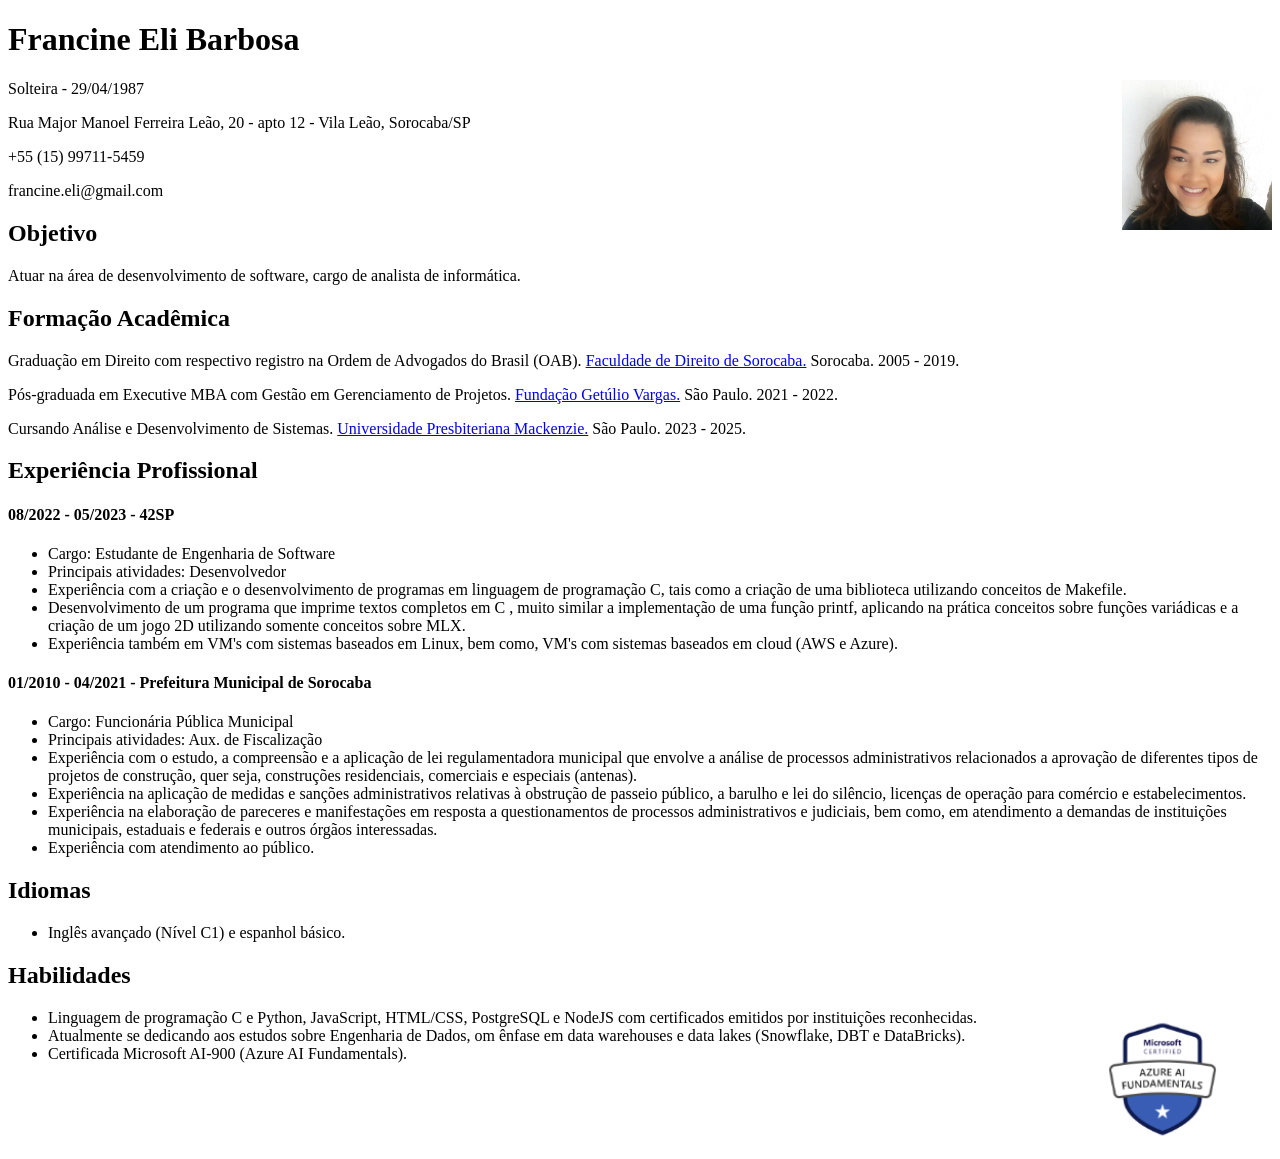
<file: 01.Curriculum/index.html>
<!DOCTYPE html>
<html>
<head>
    <meta charset="utf-8">
    <meta http-equiv="X-UA-Compatible" content="IE=edge">
    <meta name=""viewport" content="width=device-width,initial-scale=1">
    <title>Curriculo Francine Eli Barbosa</title>
</head>

<body>
    <header>
        <h1>Francine Eli Barbosa</h1>
        <div class="photo">
            <img align="right" src="image/FotoFran.jpeg" width="150" height="150">
        </div>
    </header>
    <section>
        <div class="personaldata"> 
            <p>Solteira - 29/04/1987</p>
            <p>Rua Major Manoel Ferreira Leão, 20 - apto 12 - Vila Leão, Sorocaba/SP</p>
            <p>+55 (15) 99711-5459</p>
            <p>francine.eli@gmail.com</p>
        </div>
        <div class="objective">
            <h2>Objetivo</h2>
            <p>Atuar na área de desenvolvimento de software, cargo de analista de informática.</p>
        </div>
        <div class="education">
            <h2>Formação Acadêmica</h2>
            <p>Graduação em Direito com respectivo registro na Ordem de Advogados do Brasil (OAB).
            <a href="https://site.fadi.br/" target="_blank">Faculdade de Direito de Sorocaba.</a>
            Sorocaba. 2005 - 2019.</p>
            <p>Pós-graduada em Executive MBA com Gestão em Gerenciamento de Projetos.
            <a href="https://portal.fgv.br/" target="_blank"> Fundação Getúlio Vargas.</a>    
            São Paulo. 2021 - 2022.</p>
            <p>Cursando Análise e Desenvolvimento de Sistemas.
            <a href="https://www.mackenzie.br/" target="_blank"> Universidade Presbiteriana Mackenzie.</a>
            São Paulo. 2023 - 2025.</p>      
        </div>
        <div class="professionalexperience">
            <h2>Experiência Profissional</h2>
            <h4>08/2022 - 05/2023 - 42SP</h4>
            <ul>
                <li>Cargo: Estudante de Engenharia de Software</li>
                <li>Principais atividades: Desenvolvedor</li>
                <li>Experiência com a criação e o desenvolvimento de programas em linguagem de programação C, tais como a criação de uma biblioteca utilizando conceitos de Makefile.</li>
                <li>Desenvolvimento de um programa que imprime textos completos em C , muito similar a implementação de uma função printf, aplicando na prática conceitos sobre funções variádicas e a criação de um jogo 2D utilizando somente conceitos sobre MLX.</li>
                <li>Experiência também em VM's com sistemas baseados em Linux, bem como, VM's com sistemas baseados em cloud (AWS e Azure).</li>
            </ul>
            <h4>01/2010 - 04/2021 - Prefeitura Municipal de Sorocaba</h4>
            <ul>
                <li>Cargo: Funcionária Pública Municipal</li>
                <li>Principais atividades: Aux. de Fiscalização</li>
                <li>Experiência com o estudo, a compreensão e a aplicação de lei regulamentadora municipal que envolve a análise de processos administrativos relacionados a aprovação de diferentes tipos de projetos de construção, quer seja, construções residenciais, comerciais e especiais (antenas).</li>
                <li>Experiência na aplicação de medidas  e sanções administrativos relativas à obstrução de passeio público, a barulho e lei do silêncio, licenças de operação para comércio e estabelecimentos.</li>
                <li>Experiência na elaboração de pareceres e manifestações em resposta a questionamentos de processos administrativos e judiciais, bem como, em atendimento a demandas de instituições municipais, estaduais e federais e outros órgãos interessadas.</li>
                <li>Experiência com atendimento ao público.</li>
            </ul>
        </div>
        <div class=""language">
            <h2>Idiomas</h2>
            <ul>
                <li>Inglês avançado (Nível C1) e espanhol básico.</li>
            </ul>
        </div>
        <div class="skills">
            <h2>Habilidades</h2>
            <img align="right" src="image/Badge AI-900.png" width="220" height="150">
            <ul>
                <li>Linguagem de programação C e Python, JavaScript, HTML/CSS, PostgreSQL e NodeJS com certificados emitidos por instituições reconhecidas.</li>
                <li>Atualmente se dedicando aos estudos sobre Engenharia de Dados, om ênfase em data warehouses e data lakes (Snowflake, DBT e DataBricks).</li>
                <li>Certificada Microsoft AI-900 (Azure AI Fundamentals).</li>
            </ul>
        </div>
    </section>
</body>
</html>
</file>
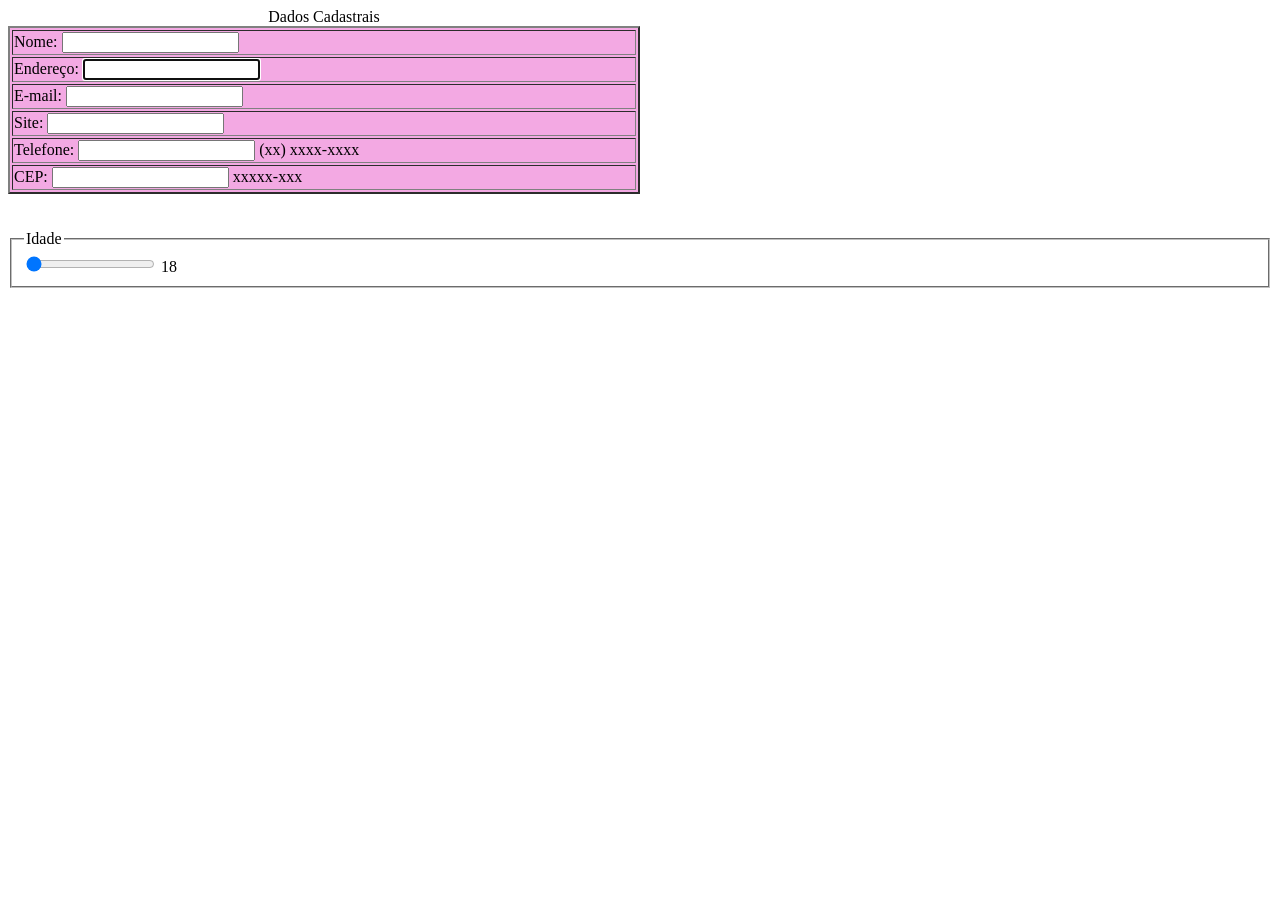
<file: 02.Ti_pages_v02/table.html>
<!DOCTYPE html>
<html>

<head>
    <meta charset="utf-8">
    <meta name="viewport" content="width=device-width">
    <title>Tabelas</title>
    <style>
        table {
            background-color: rgb(243, 169, 227);
        }
    </style>
</head>

<body>
    <table border="2" width="50%">
        <caption>Dados Cadastrais</caption>
        <tr>
            <td>
                <form method="post" action="tech.html" action="women_in_tech.html">
                    <label for="nome">Nome: </label><input id="nome" type="text" required name="nome"><br>
                </form>
            </td>
        </tr>
        <tr>
            <td>
                <form method="post" action="">
                    <label for="end">Endereço: </label><input id="end" type="text" required name="end" autofocus><br>
                </form>
            </td>
        </tr>
        <tr>
            <td>
                <form method="post" action="">
                    <label for="email">E-mail: </label><input id="email" type="email" required name="email"><br>
                </form>
            </td>
        </tr>
        <tr>
            <td>
                <form method="post" action="">
                    <label for="site">Site: </label><input id="site" type="url" required name="site"><br>
                </form>
            </td>
        </tr>
        <tr>
            <td>
                <form method="post" action="">
                    <label>Telefone: <input required name="tel" pattern="[0-9]{2} [0-9]{4}-[0-9]{4}"></label> (xx) xxxx-xxxx<br>
                </form>
            </td>
        </tr>
        <tr>
            <td>
                <form method="post" action="">
                    <label>CEP: <input required name="cep" pattern="[0-9]{5}-[0-9]{3}"></label> xxxxx-xxx<br>
                </form>
            </td>
        </tr>
    </table>

    <br><br>
    <script type="text/javascript">
        function mostrarIdade(novoValor) {
            document.getElementById("exibeIdade").innerHTML = novoValor;
        }
    </script>
    <form id="app-idade" action="">
        <fieldset>
            <legend>Idade</legend>
            <input id="idade" type="range" min="18" max="65" value="18" onchange="mostrarIdade(this.value)">
            <span id="exibeIdade">18</span>
        </fieldset>
    </form>
    <br><br>
</body>

</html>
</file>
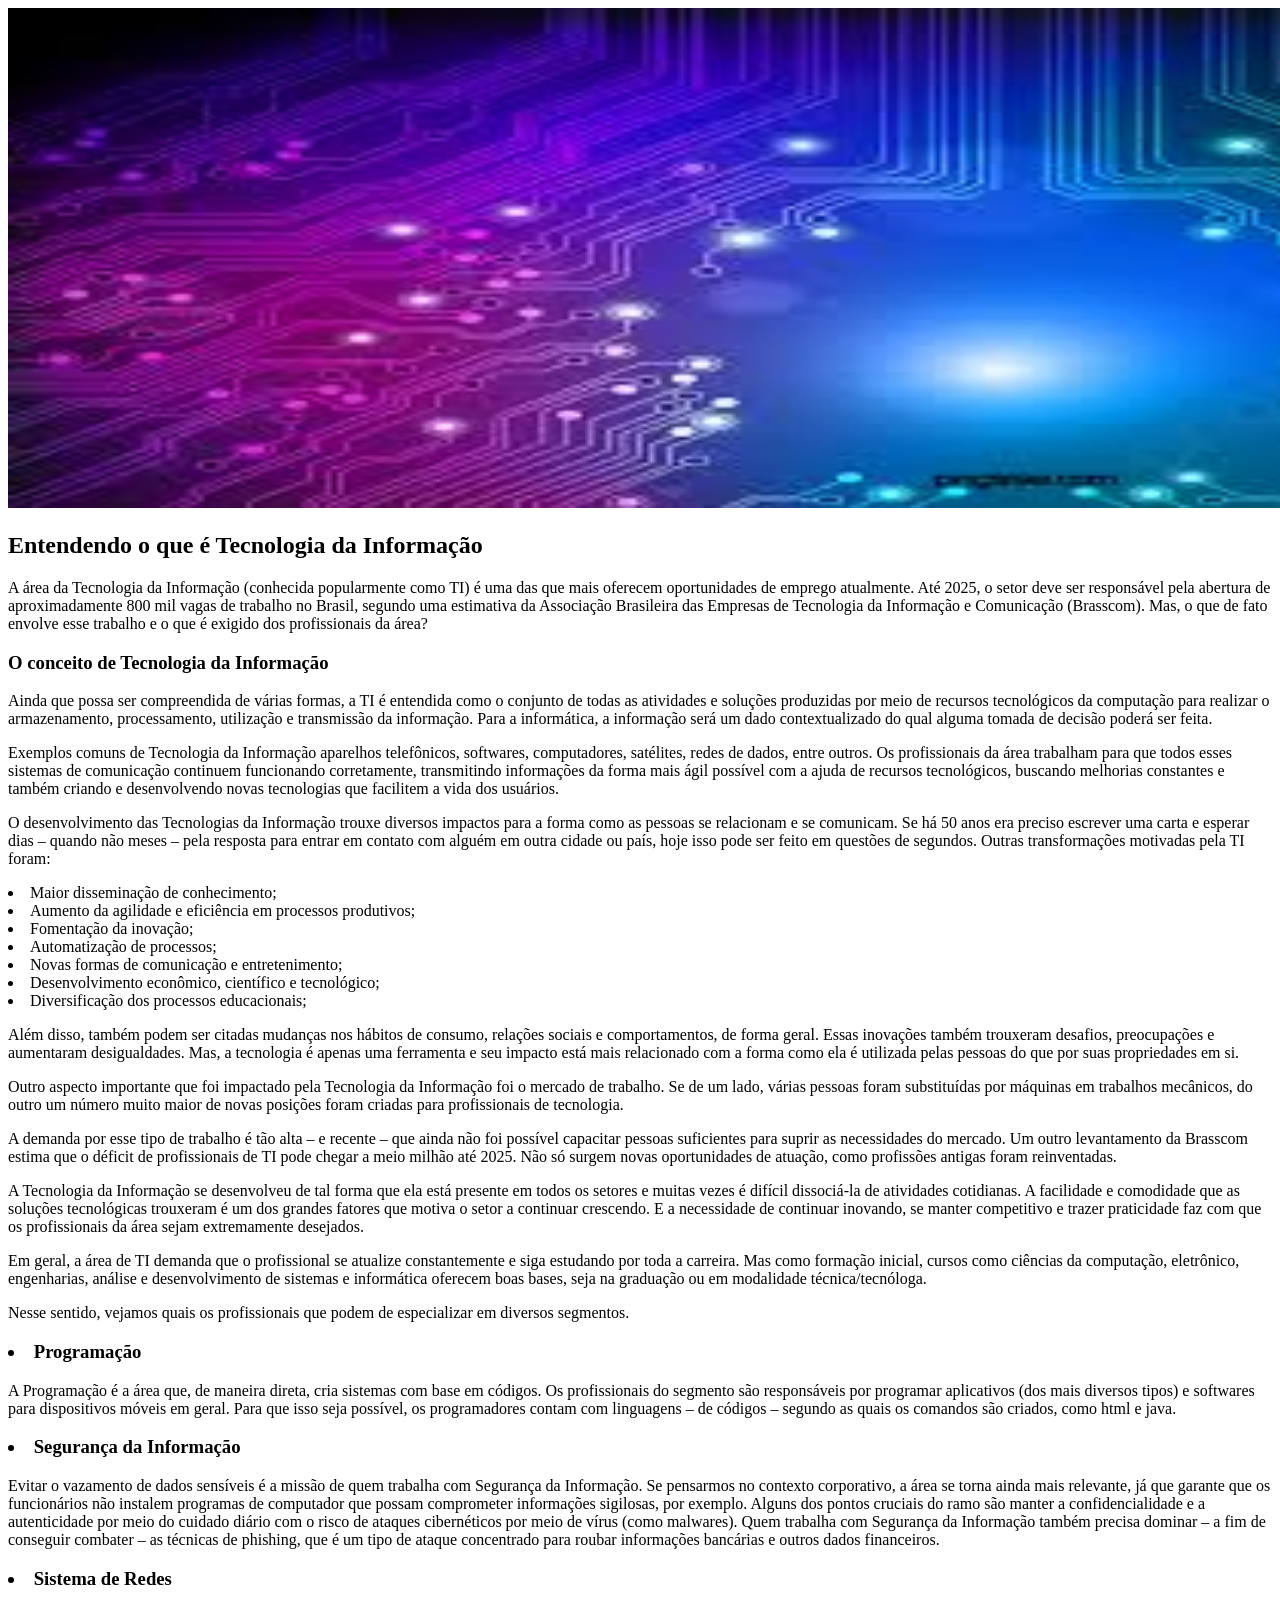
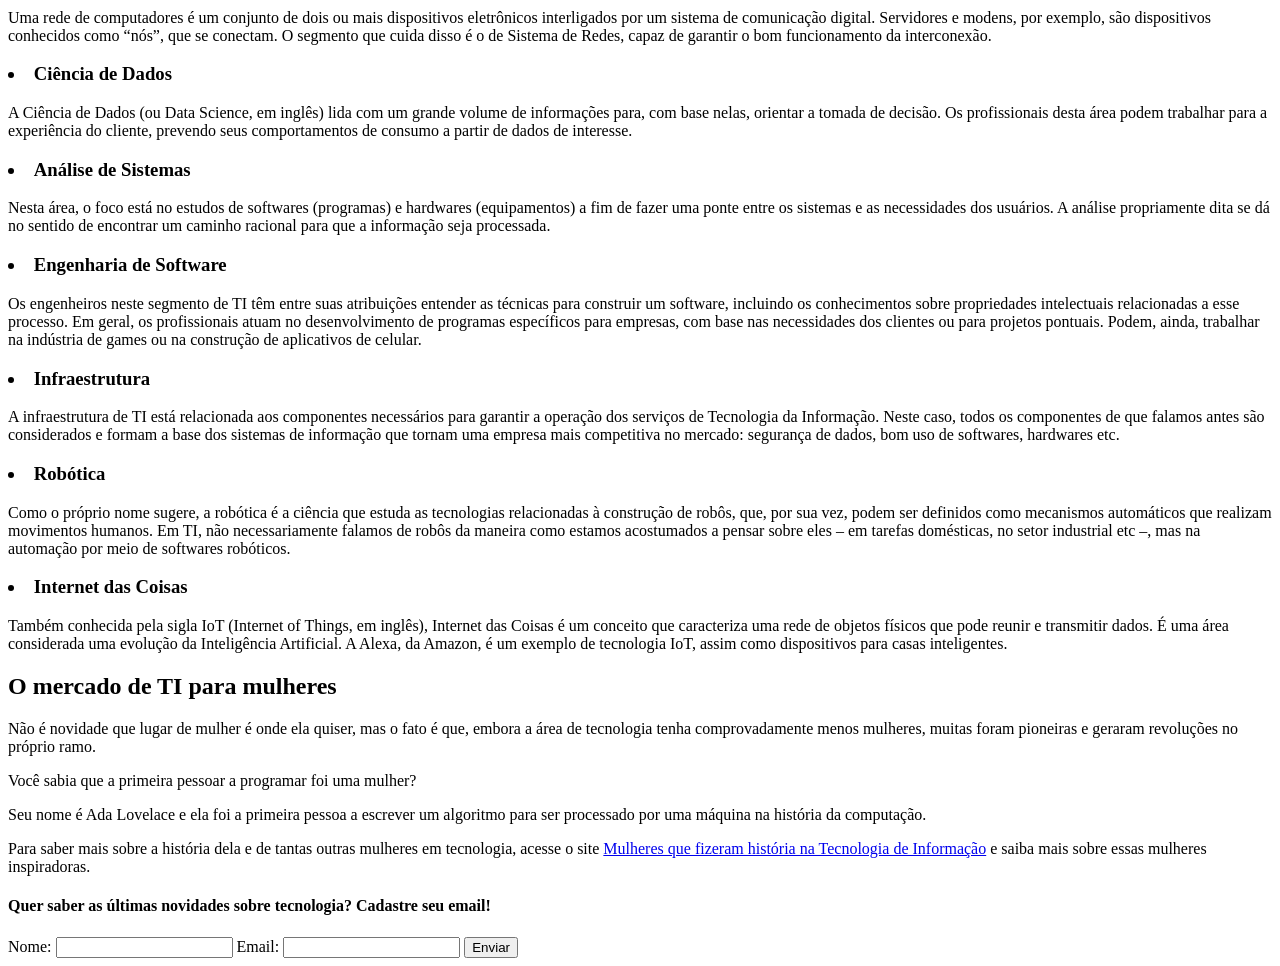
<file: 02.Ti_pages_v02/tech.html>
<!DOCTYPE HTML>
  <html>
    <head>
      <meta charset="utf-8">
      <meta http-equiv="X-UA-Compatible" content="IE=edge">
      <meta name="viewport" content="width=devide-width, initial-scale=1"> 
      <title>Tecnologia da Informação</title>
    </head>
    <body>
        <section id="Introduction">
            <img align="justify" src="img/TI_image.jpeg" alt="Imagem de placa de redes com fundo azul e roxo" width="2000" height="500">
            <h2>Entendendo o que é Tecnologia da Informação</h2>
            <p>A área da Tecnologia da Informação (conhecida popularmente como TI) é uma das que mais oferecem oportunidades de emprego atualmente. Até 2025, o setor deve ser responsável pela abertura de aproximadamente 800 mil vagas de trabalho no Brasil, segundo uma estimativa da Associação Brasileira das Empresas de Tecnologia da Informação e Comunicação (Brasscom). Mas, o que de fato envolve esse trabalho e o que é exigido dos profissionais da área?</p>
            <h3>O conceito de Tecnologia da Informação</h3>
            <p>Ainda que possa ser compreendida de várias formas, a TI é entendida como o conjunto de todas as atividades e soluções produzidas por meio de recursos tecnológicos da computação para realizar o armazenamento, processamento, utilização e transmissão da informação. Para a informática, a informação será um dado contextualizado do qual alguma tomada de decisão poderá ser feita. </p>
            <p>Exemplos comuns de Tecnologia da Informação aparelhos telefônicos, softwares, computadores, satélites, redes de dados, entre outros. Os profissionais da área trabalham para que todos esses sistemas de comunicação continuem funcionando corretamente, transmitindo informações da forma mais ágil possível com a ajuda de recursos tecnológicos, buscando melhorias constantes e também criando e desenvolvendo novas tecnologias que facilitem a vida dos usuários.</p>
            <p>O desenvolvimento das Tecnologias da Informação trouxe diversos impactos para a forma como as pessoas se relacionam e se comunicam. Se há 50 anos era preciso escrever uma carta e esperar dias – quando não meses – pela resposta para entrar em contato com alguém em outra cidade ou país, hoje isso pode ser feito em questões de segundos. Outras transformações motivadas pela TI foram:</p>
            <li>Maior disseminação de conhecimento;</li>
            <li>Aumento da agilidade e eficiência em processos produtivos;</li>
            <li>Fomentação da inovação;</li>
            <li>Automatização de processos;</li>
            <li>Novas formas de comunicação e entretenimento;</li>
            <li>Desenvolvimento econômico, científico e tecnológico;</li> 
            <li>Diversificação dos processos educacionais;</li>
            <p>Além disso, também podem ser citadas mudanças nos hábitos de consumo, relações sociais e comportamentos, de forma geral. Essas inovações também trouxeram desafios, preocupações e aumentaram desigualdades. Mas, a tecnologia é apenas uma ferramenta e seu impacto está mais relacionado com a forma como ela é utilizada pelas pessoas do que por suas propriedades em si.</p>
            <p>Outro aspecto importante que foi impactado pela Tecnologia da Informação foi o mercado de trabalho. Se de um lado, várias pessoas foram substituídas por máquinas em trabalhos mecânicos, do outro um número muito maior de novas posições foram criadas para profissionais de tecnologia.</p>
            <p>A demanda por esse tipo de trabalho é tão alta – e recente – que ainda não foi possível capacitar pessoas suficientes para suprir as necessidades do mercado. Um outro levantamento da Brasscom estima que o déficit de profissionais de TI pode chegar a meio milhão até 2025. Não só surgem novas oportunidades de atuação, como profissões antigas foram reinventadas.</p>
            <p>A Tecnologia da Informação se desenvolveu de tal forma que ela está presente em todos os setores e muitas vezes é difícil dissociá-la de atividades cotidianas. A facilidade e comodidade que as soluções tecnológicas trouxeram é um dos grandes fatores que motiva o setor a continuar crescendo. E a necessidade de continuar inovando, se manter competitivo e trazer praticidade faz com que os profissionais da área sejam extremamente desejados.</p>
            <p>Em geral, a área de TI demanda que o profissional se atualize constantemente e siga estudando por toda a carreira. Mas como formação inicial, cursos como ciências da computação, eletrônico, engenharias, análise e desenvolvimento de sistemas e informática oferecem boas bases, seja na graduação ou em modalidade técnica/tecnóloga.</p>
            <p>Nesse sentido, vejamos quais os profissionais que podem de especializar em diversos segmentos.</p>
        </section>
        <section id="Professionals">
            <h3><li>Programação</li></h3>
            <p>A Programação é a área que, de maneira direta, cria sistemas com base em códigos. Os profissionais do segmento são responsáveis por programar aplicativos (dos mais diversos tipos) e softwares para dispositivos móveis em geral. Para que isso seja possível, os programadores contam com linguagens – de códigos – segundo as quais os comandos são criados, como html e java.</p>
            <h3><li>Segurança da Informação</li></h3>
            <p>Evitar o vazamento de dados sensíveis é a missão de quem trabalha com Segurança da Informação. Se pensarmos no contexto corporativo, a área se torna ainda mais relevante, já que garante que os funcionários não instalem programas de computador que possam comprometer informações sigilosas, por exemplo. Alguns dos pontos cruciais do ramo são manter a confidencialidade e a autenticidade por meio do cuidado diário com o risco de ataques cibernéticos por meio de vírus (como malwares). Quem trabalha com Segurança da Informação também precisa dominar – a fim de conseguir combater – as técnicas de phishing, que é um tipo de ataque concentrado para roubar informações bancárias e outros dados financeiros.</p>
            <h3><li>Sistema de Redes</li></h3>
            <p>Uma rede de computadores é um conjunto de dois ou mais dispositivos eletrônicos interligados por um sistema de comunicação digital. Servidores e modens, por exemplo, são dispositivos conhecidos como “nós”, que se conectam. O segmento que cuida disso é o de Sistema de Redes, capaz de garantir o bom funcionamento da interconexão.</p>
            <h3><li>Ciência de Dados</li></h3>
            <p>A Ciência de Dados (ou Data Science, em inglês) lida com um grande volume de informações para, com base nelas, orientar a tomada de decisão. Os profissionais desta área podem trabalhar para a experiência do cliente, prevendo seus comportamentos de consumo a partir de dados de interesse.</p>
            <h3><li>Análise de Sistemas</li></h3>
            <p>Nesta área, o foco está no estudos de softwares (programas) e hardwares (equipamentos) a fim de fazer uma ponte entre os sistemas e as necessidades dos usuários. A análise propriamente dita se dá no sentido de encontrar um caminho racional para que a informação seja processada.</p>
            <h3><li>Engenharia de Software</li></h3>
            <p>Os engenheiros neste segmento de TI têm entre suas atribuições entender as técnicas para construir um software, incluindo os conhecimentos sobre propriedades intelectuais relacionadas a esse processo. Em geral, os profissionais atuam no desenvolvimento de programas específicos para empresas, com base nas necessidades dos clientes ou para projetos pontuais. Podem, ainda, trabalhar na indústria de games ou na construção de aplicativos de celular.</p>
            <h3><li>Infraestrutura</li></h3>
            <p>A infraestrutura de TI está relacionada aos componentes necessários para garantir a operação dos serviços de Tecnologia da Informação. Neste caso, todos os componentes de que falamos antes são considerados e formam a base dos sistemas de informação que tornam uma empresa mais competitiva no mercado: segurança de dados, bom uso de softwares, hardwares etc.</p>
            <h3><li>Robótica</li></h3>
            <p>Como o próprio nome sugere, a robótica é a ciência que estuda as tecnologias relacionadas à construção de robôs, que, por sua vez, podem ser definidos como mecanismos automáticos que realizam movimentos humanos. Em TI, não necessariamente falamos de robôs da maneira como estamos acostumados a pensar sobre eles – em tarefas domésticas, no setor industrial etc –, mas na automação por meio de softwares robóticos.</p>
            <h3><li>Internet das Coisas</li></h3>
            <p>Também conhecida pela sigla IoT (Internet of Things, em inglês), Internet das Coisas é um conceito que caracteriza uma rede de objetos físicos que pode reunir e transmitir dados. É uma área considerada uma evolução da Inteligência Artificial. A Alexa, da Amazon, é um exemplo de tecnologia IoT, assim como dispositivos para casas inteligentes.</p>
        </section>
        <section id="TIforwomen">
            <h2>O mercado de TI para mulheres</h2>
            <p>Não é novidade que lugar de mulher é onde ela quiser, mas o fato é que, embora a área de tecnologia tenha comprovadamente menos mulheres, muitas foram pioneiras e geraram revoluções no próprio ramo.</p>
            <p>Você sabia que a primeira pessoar a programar foi uma mulher?</p>
            <p>Seu nome é Ada Lovelace e ela foi a primeira pessoa a escrever um algoritmo para ser processado por uma máquina na história da computação.</p>
            <p> Para saber mais sobre a história dela e de tantas outras mulheres em tecnologia, acesse o site
            <a href="women_in_tech.html" target="_blank">Mulheres que fizeram história na Tecnologia de Informação</a> e saiba mais sobre essas mulheres inspiradoras.</p>
        </section>
        <h4>Quer saber as últimas novidades sobre tecnologia? Cadastre seu email!</h4>
        <form method="post" action="table.html">
            <label for="username">Nome:</label>
            <input id="username" type="text">
            <label for="usermail">Email:</label>
            <input id="usermail" type="email">
            <a href="table.html"><button>Enviar</button></a>
        </form>
    </body>
</html>
</file>
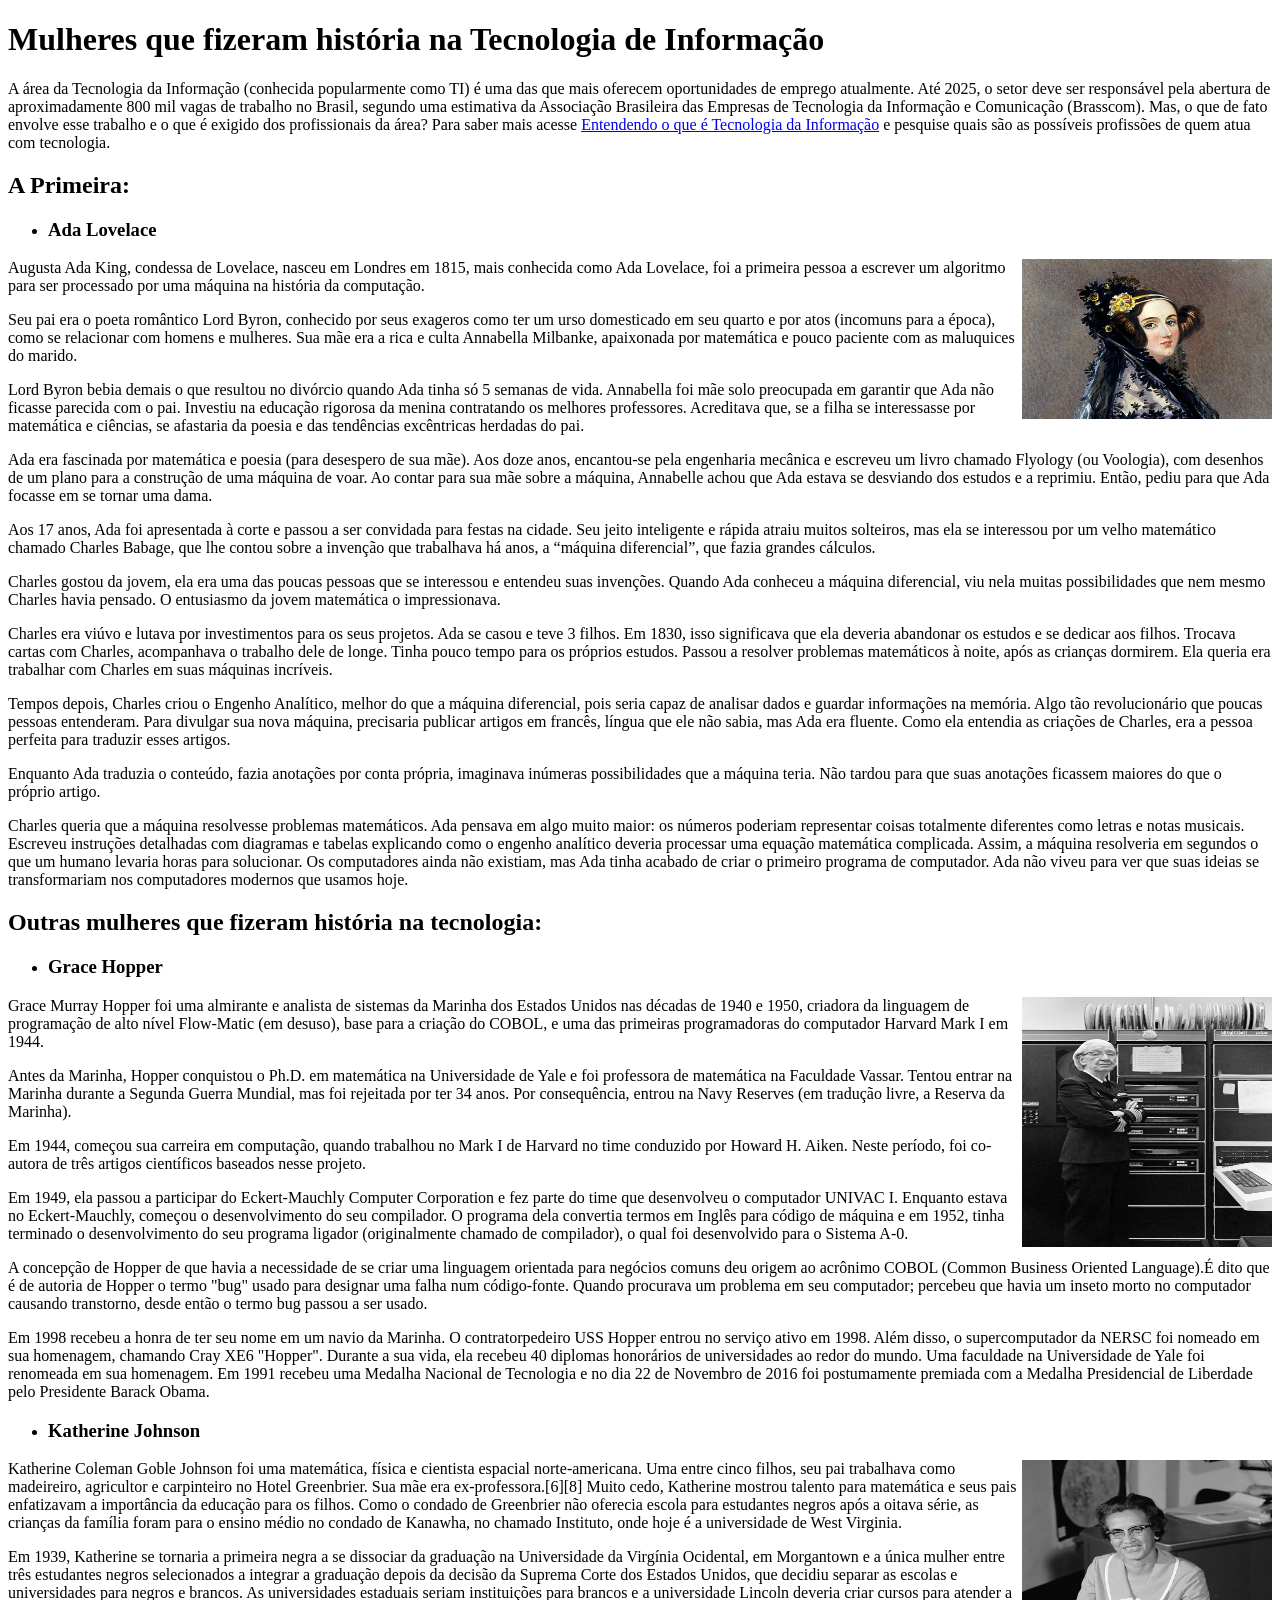
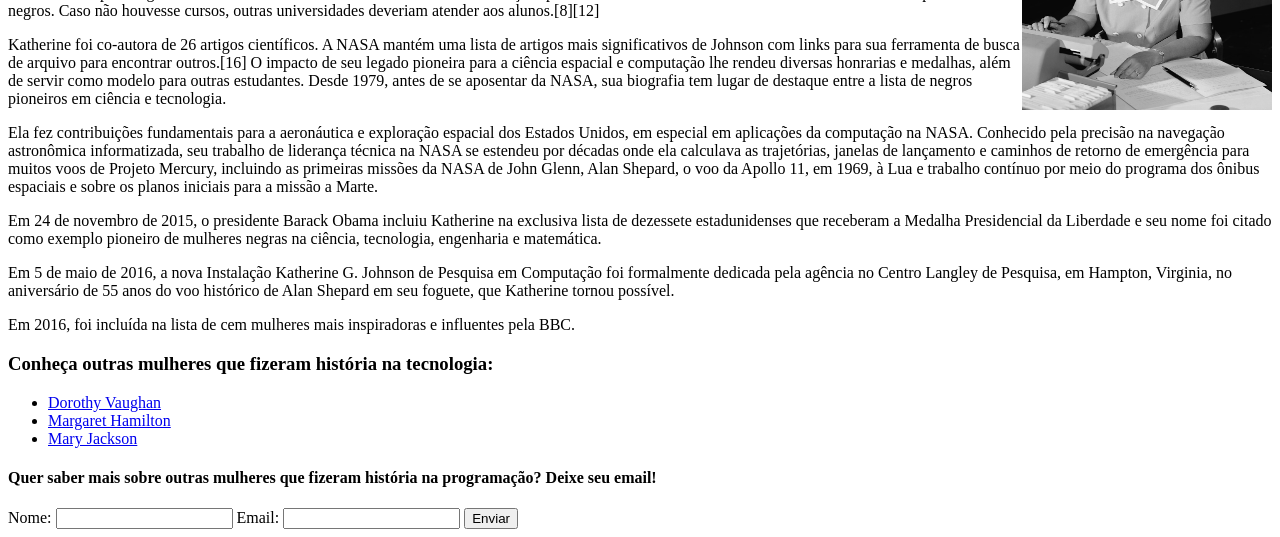
<file: 02.Ti_pages_v02/women_in_tech.html>
<!DOCTYPE HTML>
  <html>
    <head>
      <meta charset="utf-8">
      <meta http-equiv="X-UA-Compatible" content="IE=edge">
      <meta name="viewport" content="width=devide-width, initial-scale=1"> 
      <title>Mulheres e Tecnologia de Informação</title>
    </head>
    <body>
      <h1>Mulheres que fizeram história na Tecnologia de Informação</h1>
      <p>A área da Tecnologia da Informação (conhecida popularmente como TI) é uma das que mais oferecem oportunidades de emprego atualmente. Até 2025, o setor deve ser responsável pela abertura de aproximadamente 800 mil vagas de trabalho no Brasil, segundo uma estimativa da Associação Brasileira das Empresas de Tecnologia da Informação e Comunicação (Brasscom). Mas, o que de fato envolve esse trabalho e o que é exigido dos profissionais da área? Para saber mais acesse <a href="tech.html" target="_blank"> Entendendo o que é Tecnologia da Informação</a> e pesquise quais são as possíveis profissões de quem atua com tecnologia.</p>
      <section id="AdaLovelace">
        <div>
          <h2>A Primeira:</h2>
          <ul><li><h3>Ada Lovelace</h3></li></ul>
          <img align="right" src="img/adaPintura.png" alt="Pintura colorida de Ada Lovelace na fase adulta" width="250" height="160">
          <p>Augusta Ada King, condessa de Lovelace, nasceu em Londres em 1815, mais conhecida como Ada Lovelace, foi a primeira pessoa a escrever um algoritmo para ser processado por uma máquina na história da computação.</p>
          <p>Seu pai era o poeta romântico Lord Byron, conhecido por seus exageros como ter um urso domesticado em seu quarto e por atos (incomuns para a época), como se relacionar com homens e mulheres. Sua mãe era a rica e culta Annabella Milbanke, apaixonada por matemática e pouco paciente com as maluquices do marido.</p>
          <p>Lord Byron bebia demais o que resultou no divórcio quando Ada tinha só 5 semanas de vida. Annabella foi mãe solo preocupada em garantir que Ada não ficasse parecida com o pai. Investiu na educação rigorosa da menina contratando os melhores professores. Acreditava que, se a filha se interessasse por matemática e ciências, se afastaria da poesia e das tendências excêntricas herdadas do pai.</p>
          <p>Ada era fascinada por matemática e poesia (para desespero de sua mãe). Aos doze 
          anos, encantou-se pela engenharia mecânica e escreveu um livro chamado Flyology (ou Voologia), com desenhos de um plano para a construção de uma máquina de voar. Ao contar para sua mãe sobre a máquina, Annabelle achou que Ada estava se desviando dos estudos e a reprimiu. Então, pediu para que Ada focasse em se tornar uma dama.</p>
          <p>Aos 17 anos, Ada foi apresentada à corte e passou a ser convidada para festas na cidade. Seu jeito inteligente e rápida atraiu muitos solteiros, mas ela se interessou por um velho matemático chamado Charles Babage, que lhe contou sobre a invenção que trabalhava há anos, a “máquina diferencial”, que fazia grandes cálculos.</p>
          <p>Charles gostou da jovem, ela era uma das poucas pessoas que se interessou e entendeu suas invenções. Quando Ada conheceu a máquina diferencial, viu nela muitas possibilidades que nem mesmo Charles havia pensado. O entusiasmo da jovem matemática o impressionava.</p>
          <p>Charles era viúvo e lutava por investimentos para os seus projetos. Ada se casou e teve 3 filhos. Em 1830, isso significava que ela deveria abandonar os estudos e se dedicar aos filhos. Trocava cartas com Charles, acompanhava o trabalho dele de longe. Tinha pouco tempo para os próprios estudos. Passou a resolver problemas matemáticos à noite, após as crianças dormirem. Ela queria era trabalhar com Charles em suas máquinas incríveis.</p>
          <p>Tempos depois, Charles criou o Engenho Analítico, melhor do que a máquina diferencial, pois seria capaz de analisar dados e guardar informações na memória. Algo tão revolucionário que poucas pessoas entenderam. Para divulgar sua nova máquina, precisaria publicar artigos em francês, língua que ele não sabia, mas Ada era fluente. Como ela entendia as criações de Charles, era a pessoa perfeita para traduzir esses artigos.</p>
          <p>Enquanto Ada traduzia o conteúdo, fazia anotações por conta própria, imaginava inúmeras possibilidades que a máquina teria. Não tardou para que suas anotações ficassem maiores do que o próprio artigo.</p>
          <p>Charles queria que a máquina resolvesse problemas matemáticos. Ada pensava em algo muito maior: os números poderiam representar coisas totalmente diferentes como letras e notas musicais. Escreveu instruções detalhadas com diagramas e tabelas explicando como o engenho analítico deveria processar uma equação matemática complicada. Assim, a máquina resolveria em segundos o que um humano levaria horas para solucionar. Os computadores ainda não existiam, mas Ada tinha acabado de criar o primeiro programa de computador. Ada não viveu para ver que suas ideias se transformariam nos computadores modernos que usamos hoje.</p>
        </div>
      </section>  
      <section id="GraceHopper">
        <div>
          <h2>Outras mulheres que fizeram história na tecnologia:</h2>
          <ul><li><h3>Grace Hopper</h3></li></ul>
          <img align="right" src="img/Grace_Hooper.jpg" alt="Grace Hooper uniformizada e de pé em frente a um computador" width="250" height="250">
          <p>Grace Murray Hopper foi uma almirante e analista de sistemas da Marinha dos Estados Unidos nas décadas de 1940 e 1950, criadora da linguagem de programação de alto nível Flow-Matic (em desuso), base para a criação do COBOL, e uma das primeiras programadoras do computador Harvard Mark I em 1944.</p>
          <p>Antes da Marinha, Hopper conquistou o Ph.D. em matemática na Universidade de Yale e foi professora de matemática na Faculdade Vassar. Tentou entrar na Marinha durante a Segunda Guerra Mundial, mas foi rejeitada por ter 34 anos. Por consequência, entrou na Navy Reserves (em tradução livre, a Reserva da Marinha).</p>
          <p>Em 1944, começou sua carreira em computação, quando trabalhou no Mark I de Harvard no time conduzido por Howard H. Aiken. Neste período, foi co-autora de três artigos científicos baseados nesse projeto.</p>
          <p>Em 1949, ela passou a participar do Eckert-Mauchly Computer Corporation e fez parte do time que desenvolveu o computador UNIVAC I. Enquanto estava no Eckert-Mauchly, começou o desenvolvimento do seu compilador. O programa dela convertia termos em Inglês para código de máquina e em 1952, tinha terminado o desenvolvimento do seu programa ligador (originalmente chamado de compilador), o qual foi desenvolvido para o Sistema A-0.</p>
          <p>A concepção de Hopper de que havia a necessidade de se criar uma linguagem orientada para negócios comuns deu origem ao acrônimo COBOL (Common Business Oriented Language).É dito que é de autoria de Hopper o termo "bug" usado para designar uma falha num código-fonte. Quando procurava um problema em seu computador; percebeu que havia um inseto morto no computador causando transtorno, desde então o termo bug passou a ser usado.</p>
          <p>Em 1998 recebeu a honra de ter seu nome em um navio da Marinha. O contratorpedeiro USS Hopper entrou no serviço ativo em 1998. Além disso, o supercomputador da NERSC foi nomeado em sua homenagem, chamando Cray XE6 "Hopper". Durante a sua vida, ela recebeu 40 diplomas honorários de universidades ao redor do mundo. Uma faculdade na Universidade de Yale foi renomeada em sua homenagem. Em 1991 recebeu uma Medalha Nacional de Tecnologia e no dia 22 de Novembro de 2016 foi postumamente premiada com a Medalha Presidencial de Liberdade pelo Presidente Barack Obama.</p>
        </div>
      </section> 
      <section id="KatherineJohnson">
        <div>
          <ul><li><h3>Katherine Johnson</h3></li></ul>
          <img align="right" src="img/Katherine_Johnson.jpg" alt="Katherine Johnson sentada trabalhando na NASA." width="250" height="250">
          <p>Katherine Coleman Goble Johnson foi uma matemática, física e cientista espacial norte-americana. Uma entre cinco filhos, seu pai trabalhava como madeireiro, agricultor e carpinteiro no Hotel Greenbrier. Sua mãe era ex-professora.[6][8] Muito cedo, Katherine mostrou talento para matemática e seus pais enfatizavam a importância da educação para os filhos. Como o condado de Greenbrier não oferecia escola para estudantes negros após a oitava série, as crianças da família foram para o ensino médio no condado de Kanawha, no chamado Instituto, onde hoje é a universidade de West Virginia.</p>
          <p>Em 1939, Katherine se tornaria a primeira negra a se dissociar da graduação na Universidade da Virgínia Ocidental, em Morgantown e a única mulher entre três estudantes negros selecionados a integrar a graduação depois da decisão da Suprema Corte dos Estados Unidos, que decidiu separar as escolas e universidades para negros e brancos. As universidades estaduais seriam instituições para brancos e a universidade Lincoln deveria criar cursos para atender a negros. Caso não houvesse cursos, outras universidades deveriam atender aos alunos.[8][12]</p>
          <p>Katherine foi co-autora de 26 artigos científicos. A NASA mantém uma lista de artigos mais significativos de Johnson com links para sua ferramenta de busca de arquivo para encontrar outros.[16] O impacto de seu legado pioneira para a ciência espacial e computação lhe rendeu diversas honrarias e medalhas, além de servir como modelo para outras estudantes. Desde 1979, antes de se aposentar da NASA, sua biografia tem lugar de destaque entre a lista de negros pioneiros em ciência e tecnologia.</p>
          <p>Ela fez contribuições fundamentais para a aeronáutica e exploração espacial dos Estados Unidos, em especial em aplicações da computação na NASA. Conhecido pela precisão na navegação astronômica informatizada, seu trabalho de liderança técnica na NASA se estendeu por décadas onde ela calculava as trajetórias, janelas de lançamento e caminhos de retorno de emergência para muitos voos de Projeto Mercury, incluindo as primeiras missões da NASA de John Glenn, Alan Shepard, o voo da Apollo 11, em 1969, à Lua e trabalho contínuo por meio do programa dos ônibus espaciais e sobre os planos iniciais para a missão a Marte.</p>
          <p>Em 24 de novembro de 2015, o presidente Barack Obama incluiu Katherine na exclusiva lista de dezessete estadunidenses que receberam a Medalha Presidencial da Liberdade e seu nome foi citado como exemplo pioneiro de mulheres negras na ciência, tecnologia, engenharia e matemática.</p>
          <p>Em 5 de maio de 2016, a nova Instalação Katherine G. Johnson de Pesquisa em Computação foi formalmente dedicada pela agência no Centro Langley de Pesquisa, em Hampton, Virginia, no aniversário de 55 anos do voo histórico de Alan Shepard em seu foguete, que Katherine tornou possível.</p>
          <p>Em 2016, foi incluída na lista de cem mulheres mais inspiradoras e influentes pela BBC.</p>
        </div>
      </section> 
      <h3>Conheça outras mulheres que fizeram história na tecnologia:</h3>
      <nav>
        <ul>
          <li><a href="https://pt.wikipedia.org/wiki/Dorothy_Vaughan" target="_blank">Dorothy Vaughan</a></li>
          <li><a href="https://pt.wikipedia.org/wiki/Margaret_Hamilton_(cientista_da_computa%C3%A7%C3%A3o)" target="_blank">Margaret Hamilton</a></li>
          <li><a href="https://pt.wikipedia.org/wiki/Mary_Jackson" target="_blank">Mary Jackson</a></li>
        </ul>
      </nav>
      <h4>Quer saber mais sobre outras mulheres que fizeram história na programação? Deixe seu email!</h4>
      <form method="post" action="table.html">
        <label for="username">Nome:</label>
        <input id="username" type="text">
        <label for="usermail">Email:</label>
        <input id="usermail" type="email">
        <a href="table.html"><button>Enviar</button></a>
    </form>
    </body>
  </html>
</file>
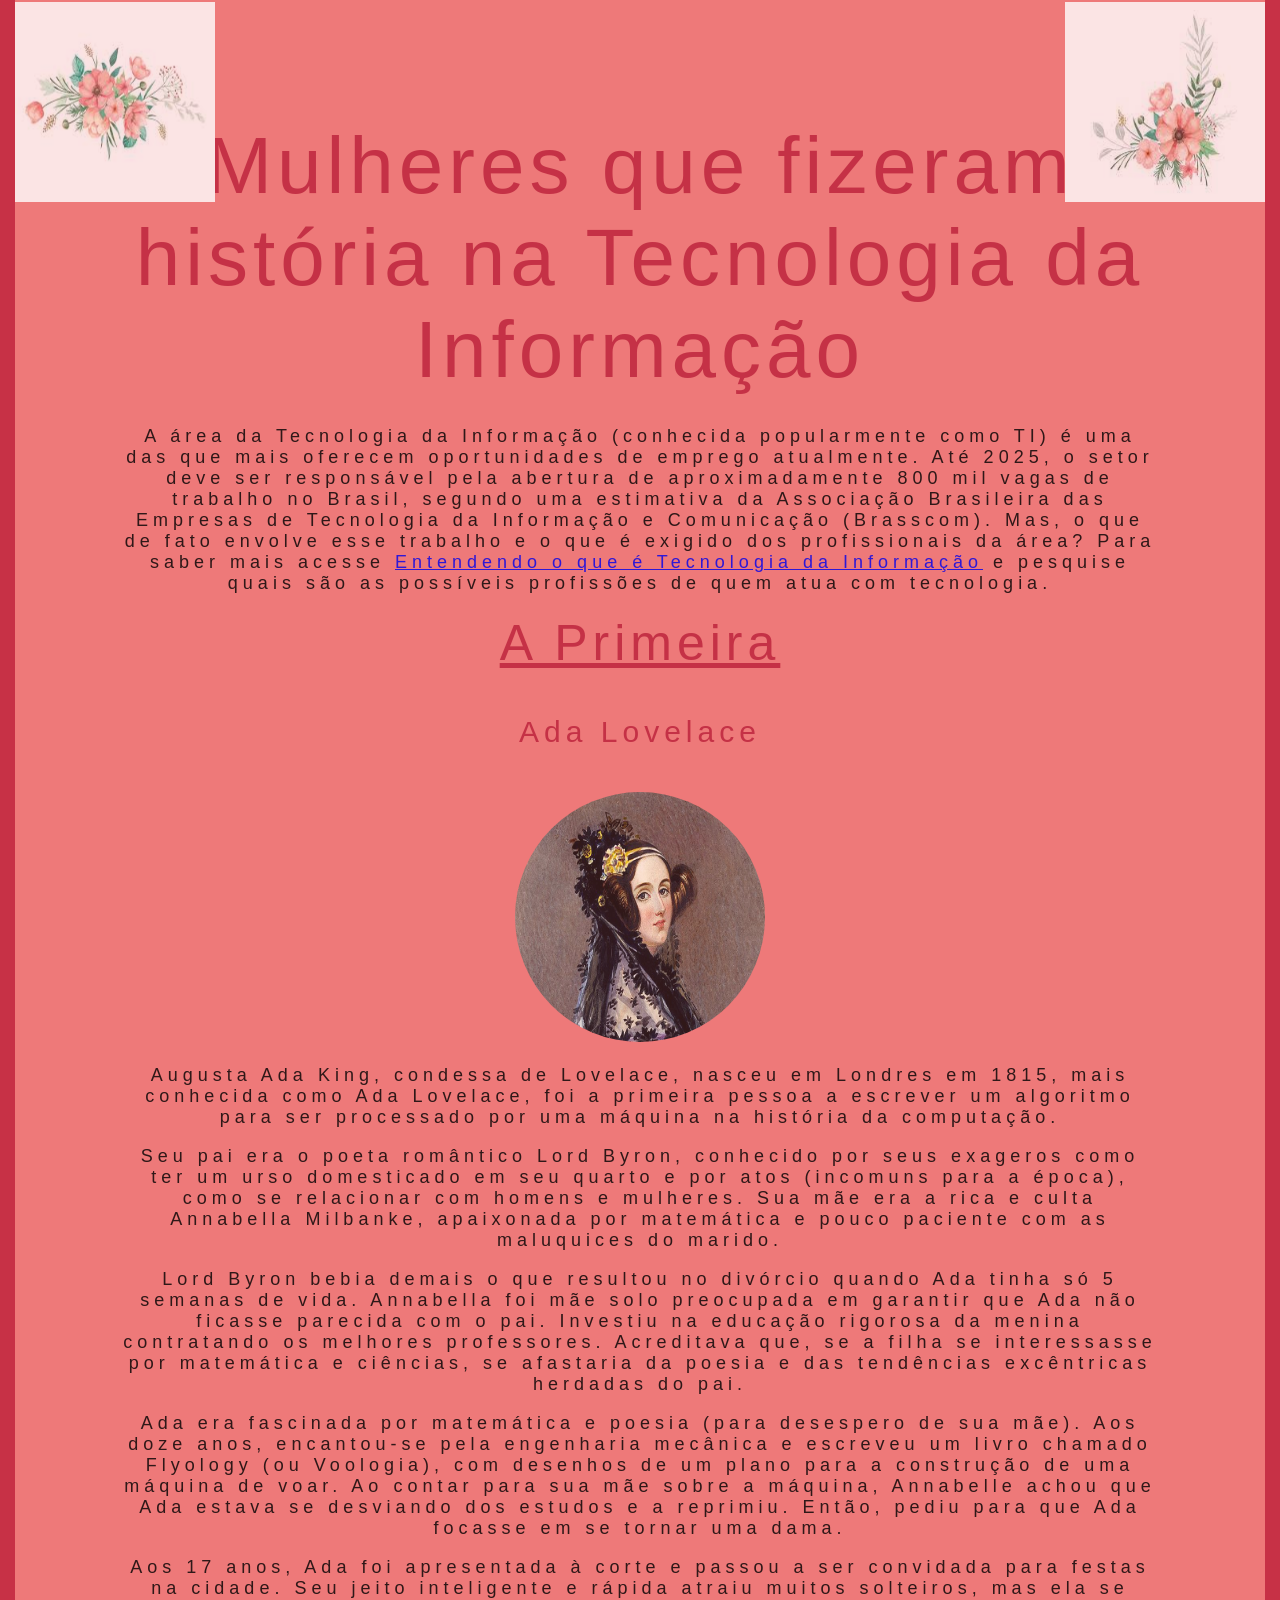
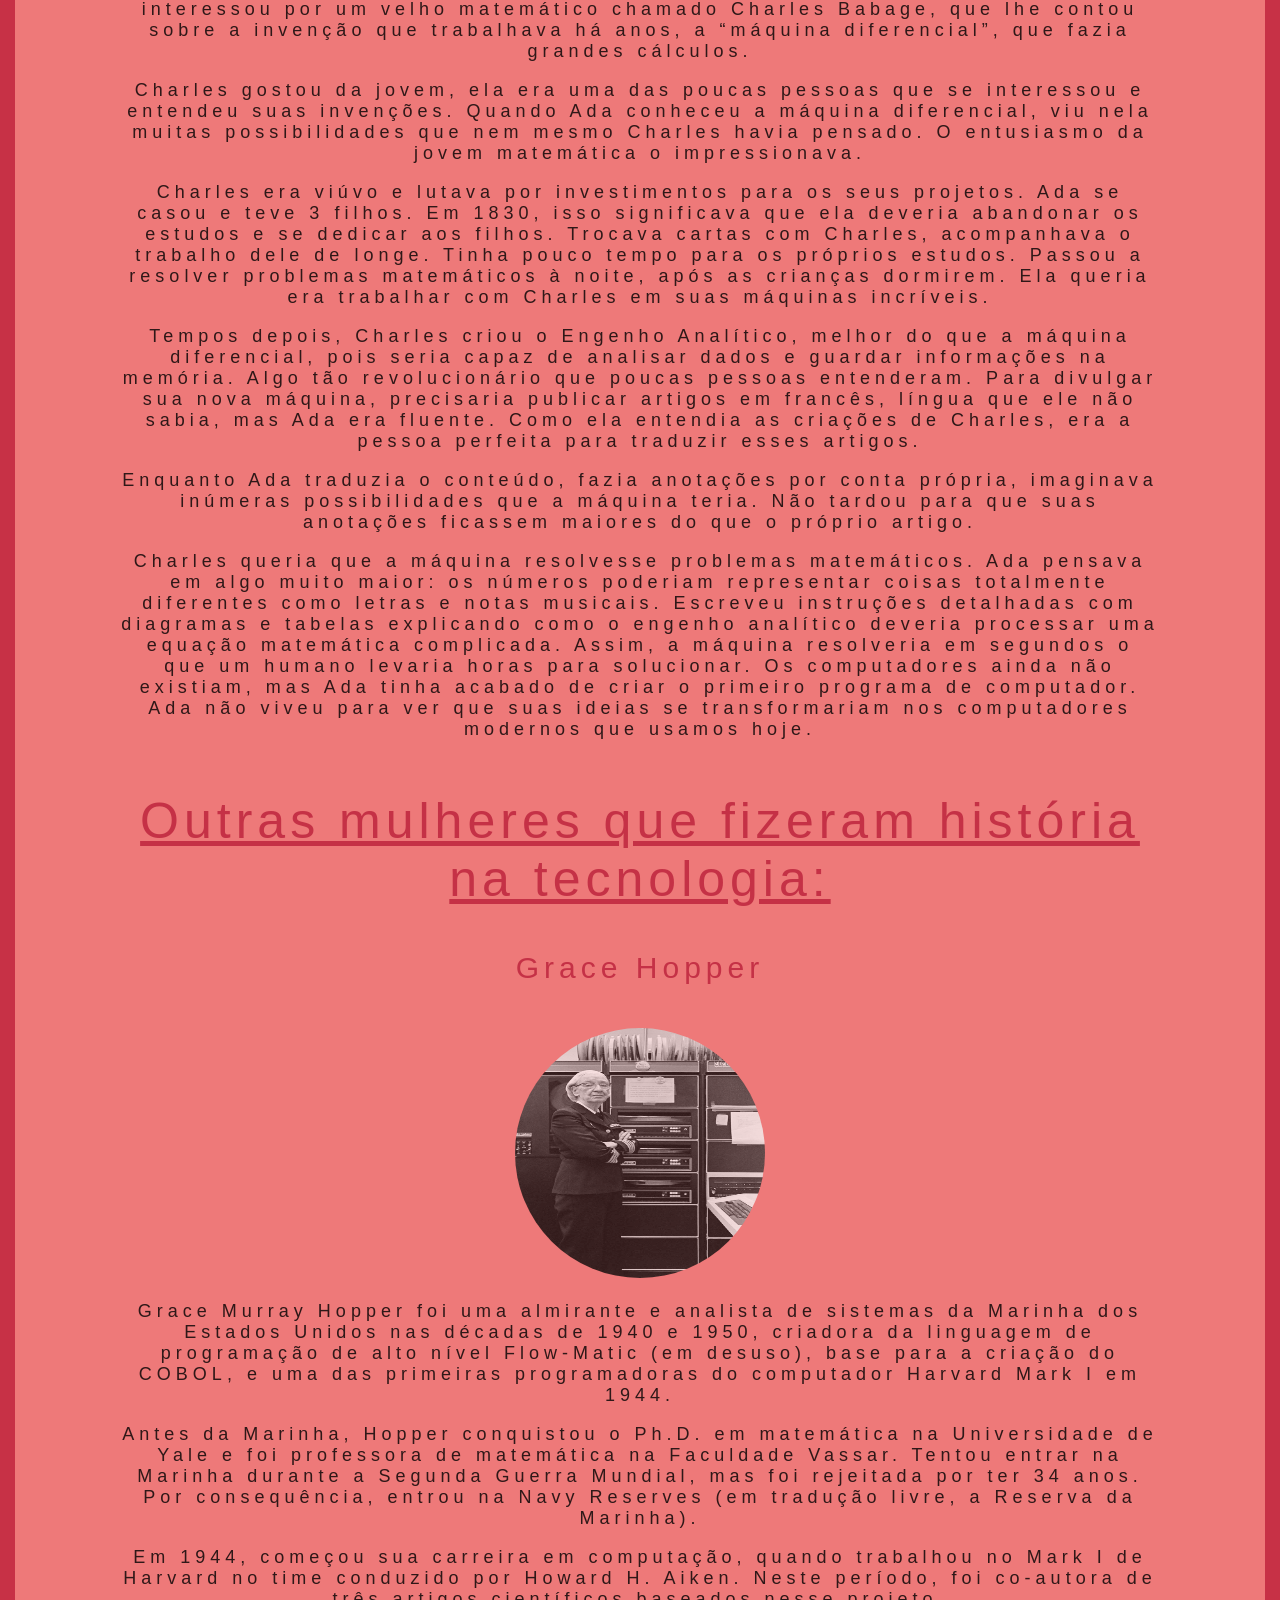
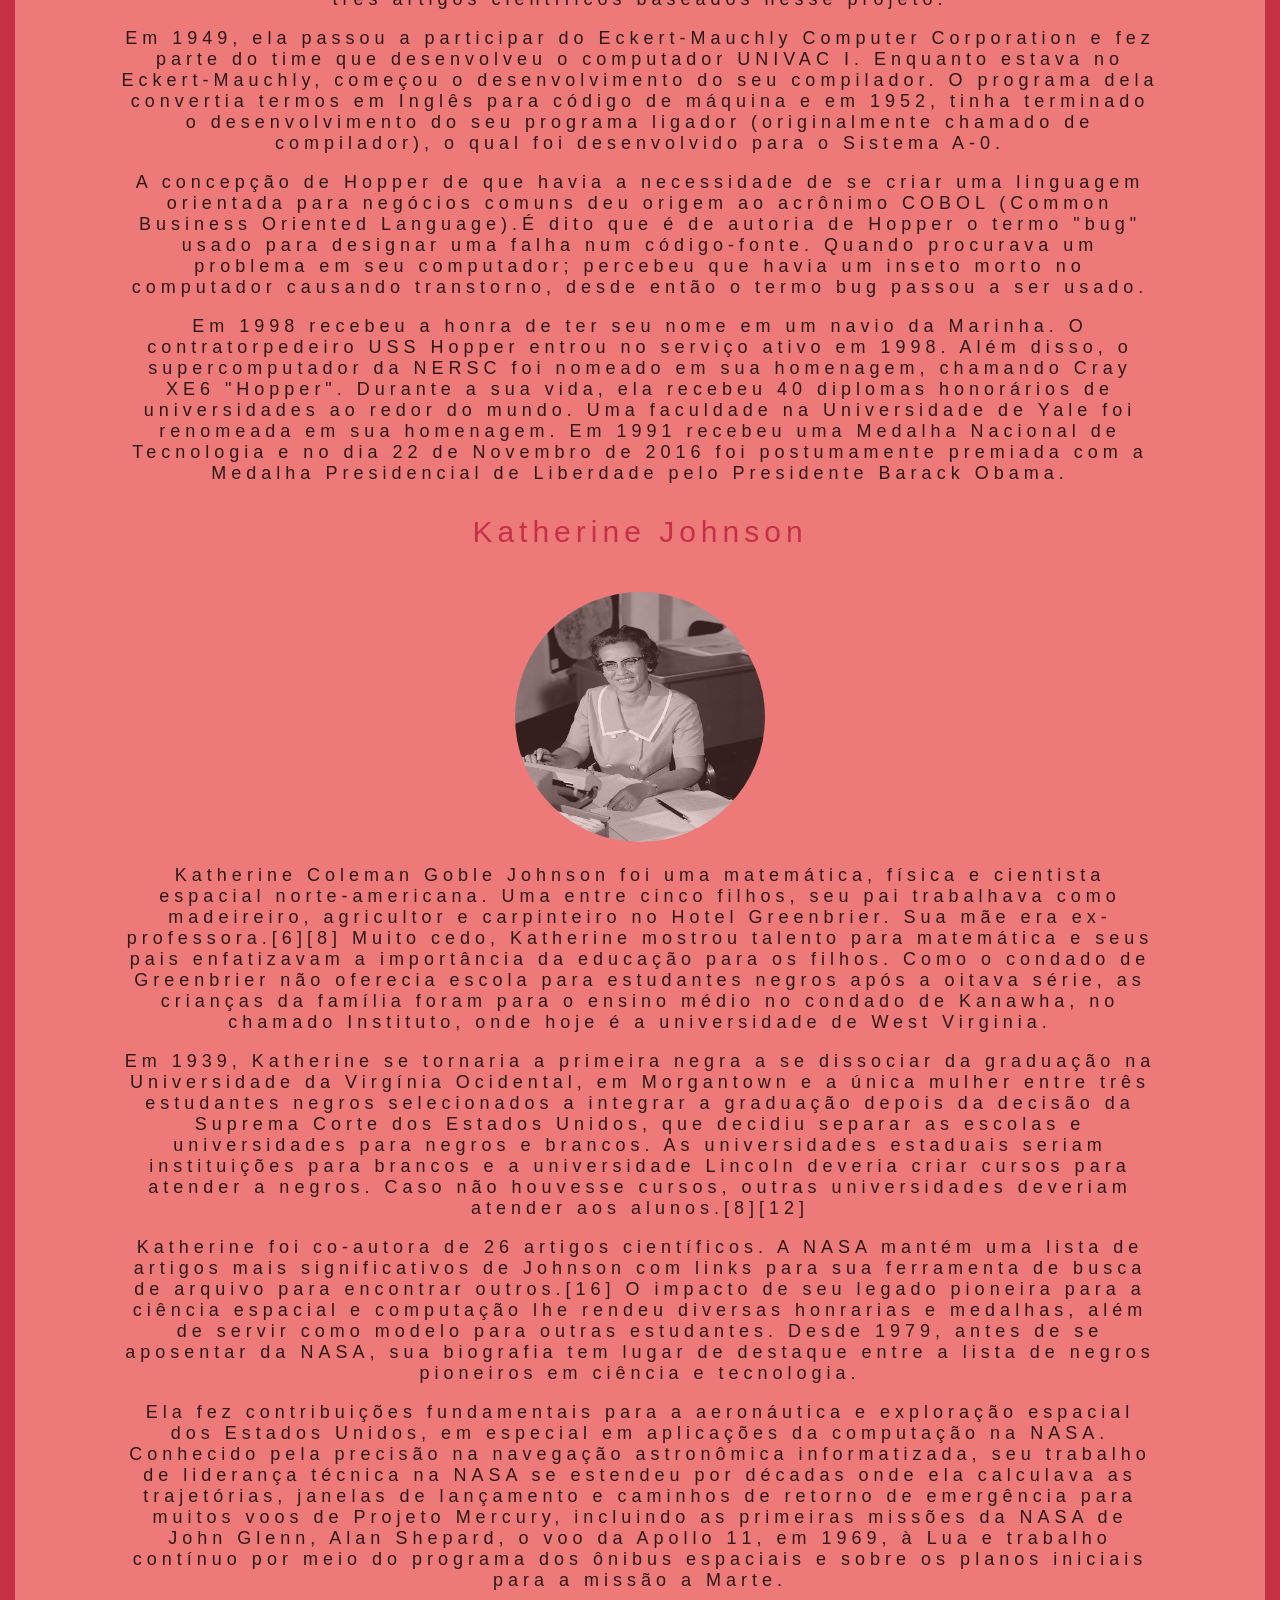
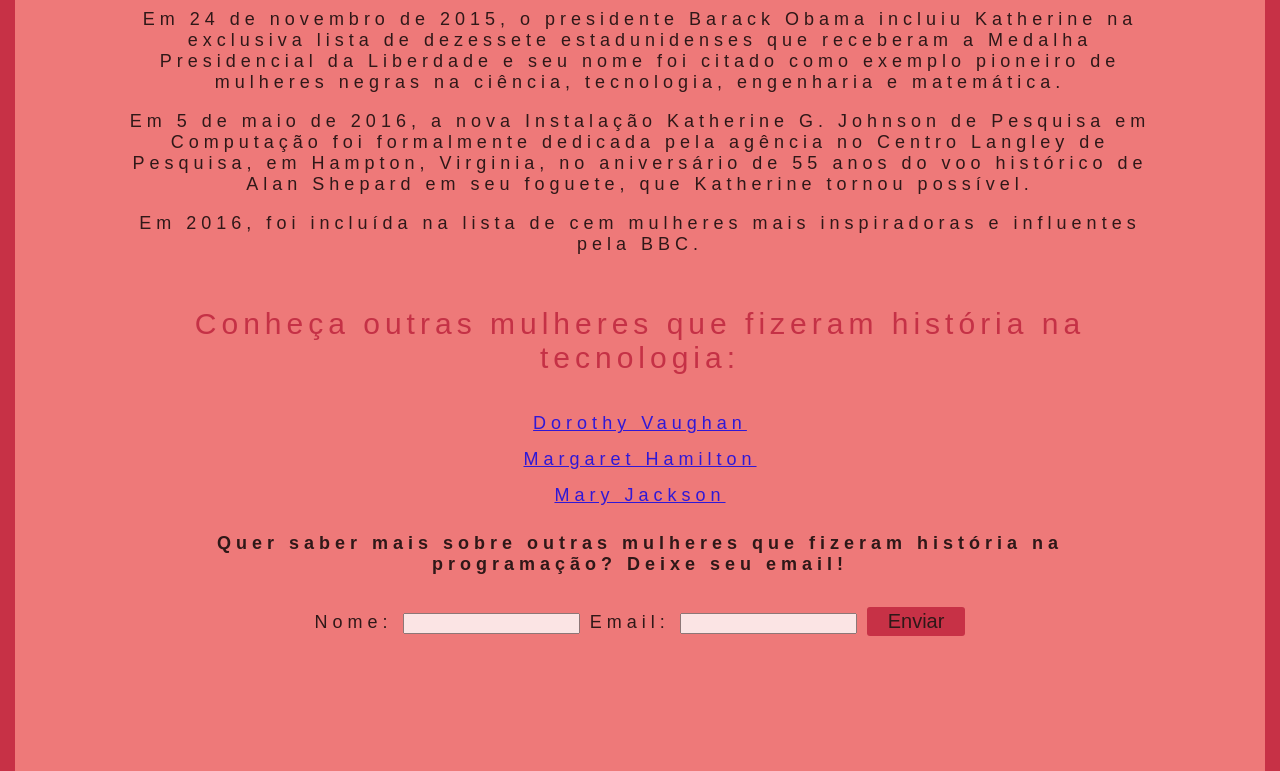
<file: 02.TI_pages/Mulheres_TI/index1.html>
<!DOCTYPE HTML>
  <html>
    <head>
      <meta charset="utf-8">
      <meta http-equiv="X-UA-Compatible" content="IE=edge">
      <meta name="viewport" content="width=devide-width, initial-scale=1"> 
      <title>Mulheres e Tecnologia de Informação</title>
     <link rel="stylesheet" type="text/css" href="style1.css">
    </head>
    <body>
      <figure>
        <img id="buquet" src="img/flower1.jpeg" alt="Buque de flores diversificadas na cor coral" width="200" height="200">
      </figure>
      <figure>
        <img id="flower" src="img/flower2.jpeg" alt="Ramo de flor de lirio na cor coral" width="200" height="200">
      </figure>
      <h1>Mulheres que fizeram história na Tecnologia da Informação</h1>
      <p>A área da Tecnologia da Informação (conhecida popularmente como TI) é uma das que mais oferecem oportunidades de emprego atualmente. Até 2025, o setor deve ser responsável pela abertura de aproximadamente 800 mil vagas de trabalho no Brasil, segundo uma estimativa da Associação Brasileira das Empresas de Tecnologia da Informação e Comunicação (Brasscom). Mas, o que de fato envolve esse trabalho e o que é exigido dos profissionais da área? Para saber mais acesse <a href="index2.html" target="_blank"> Entendendo o que é Tecnologia da Informação</a> e pesquise quais são as possíveis profissões de quem atua com tecnologia.</p>
      <section id="AdaLovelace">
        <div class="primeira"> 
          <h2>A Primeira</h2>
          <ul><li><h3>Ada Lovelace</h3></li></ul>
          <img id="Ada" src="img/adaPintura.png" alt="Pintura colorida de Ada Lovelace na fase adulta" width="250" height="160">
          <p>Augusta Ada King, condessa de Lovelace, nasceu em Londres em 1815, mais conhecida como Ada Lovelace, foi a primeira pessoa a escrever um algoritmo para ser processado por uma máquina na história da computação.</p>
          <p>Seu pai era o poeta romântico Lord Byron, conhecido por seus exageros como ter um urso domesticado em seu quarto e por atos (incomuns para a época), como se relacionar com homens e mulheres. Sua mãe era a rica e culta Annabella Milbanke, apaixonada por matemática e pouco paciente com as maluquices do marido.</p>
          <p>Lord Byron bebia demais o que resultou no divórcio quando Ada tinha só 5 semanas de vida. Annabella foi mãe solo preocupada em garantir que Ada não ficasse parecida com o pai. Investiu na educação rigorosa da menina contratando os melhores professores. Acreditava que, se a filha se interessasse por matemática e ciências, se afastaria da poesia e das tendências excêntricas herdadas do pai.</p>
          <p>Ada era fascinada por matemática e poesia (para desespero de sua mãe). Aos doze 
          anos, encantou-se pela engenharia mecânica e escreveu um livro chamado Flyology (ou Voologia), com desenhos de um plano para a construção de uma máquina de voar. Ao contar para sua mãe sobre a máquina, Annabelle achou que Ada estava se desviando dos estudos e a reprimiu. Então, pediu para que Ada focasse em se tornar uma dama.</p>
          <p>Aos 17 anos, Ada foi apresentada à corte e passou a ser convidada para festas na cidade. Seu jeito inteligente e rápida atraiu muitos solteiros, mas ela se interessou por um velho matemático chamado Charles Babage, que lhe contou sobre a invenção que trabalhava há anos, a “máquina diferencial”, que fazia grandes cálculos.</p>
          <p>Charles gostou da jovem, ela era uma das poucas pessoas que se interessou e entendeu suas invenções. Quando Ada conheceu a máquina diferencial, viu nela muitas possibilidades que nem mesmo Charles havia pensado. O entusiasmo da jovem matemática o impressionava.</p>
          <p>Charles era viúvo e lutava por investimentos para os seus projetos. Ada se casou e teve 3 filhos. Em 1830, isso significava que ela deveria abandonar os estudos e se dedicar aos filhos. Trocava cartas com Charles, acompanhava o trabalho dele de longe. Tinha pouco tempo para os próprios estudos. Passou a resolver problemas matemáticos à noite, após as crianças dormirem. Ela queria era trabalhar com Charles em suas máquinas incríveis.</p>
          <p>Tempos depois, Charles criou o Engenho Analítico, melhor do que a máquina diferencial, pois seria capaz de analisar dados e guardar informações na memória. Algo tão revolucionário que poucas pessoas entenderam. Para divulgar sua nova máquina, precisaria publicar artigos em francês, língua que ele não sabia, mas Ada era fluente. Como ela entendia as criações de Charles, era a pessoa perfeita para traduzir esses artigos.</p>
          <p>Enquanto Ada traduzia o conteúdo, fazia anotações por conta própria, imaginava inúmeras possibilidades que a máquina teria. Não tardou para que suas anotações ficassem maiores do que o próprio artigo.</p>
          <p>Charles queria que a máquina resolvesse problemas matemáticos. Ada pensava em algo muito maior: os números poderiam representar coisas totalmente diferentes como letras e notas musicais. Escreveu instruções detalhadas com diagramas e tabelas explicando como o engenho analítico deveria processar uma equação matemática complicada. Assim, a máquina resolveria em segundos o que um humano levaria horas para solucionar. Os computadores ainda não existiam, mas Ada tinha acabado de criar o primeiro programa de computador. Ada não viveu para ver que suas ideias se transformariam nos computadores modernos que usamos hoje.</p>
        </div>
      </section>  
      <section class="especiais">
        <div>
          <h2>Outras mulheres que fizeram história na tecnologia:</h2>
          <ul><li><h3>Grace Hopper</h3></li></ul>
          <img id="Grace" src="img/Grace_Hooper.jpg" alt="Grace Hooper uniformizada e de pé em frente a um computador" width="250" height="250">
          <p>Grace Murray Hopper foi uma almirante e analista de sistemas da Marinha dos Estados Unidos nas décadas de 1940 e 1950, criadora da linguagem de programação de alto nível Flow-Matic (em desuso), base para a criação do COBOL, e uma das primeiras programadoras do computador Harvard Mark I em 1944.</p>
          <p>Antes da Marinha, Hopper conquistou o Ph.D. em matemática na Universidade de Yale e foi professora de matemática na Faculdade Vassar. Tentou entrar na Marinha durante a Segunda Guerra Mundial, mas foi rejeitada por ter 34 anos. Por consequência, entrou na Navy Reserves (em tradução livre, a Reserva da Marinha).</p>
          <p>Em 1944, começou sua carreira em computação, quando trabalhou no Mark I de Harvard no time conduzido por Howard H. Aiken. Neste período, foi co-autora de três artigos científicos baseados nesse projeto.</p>
          <p>Em 1949, ela passou a participar do Eckert-Mauchly Computer Corporation e fez parte do time que desenvolveu o computador UNIVAC I. Enquanto estava no Eckert-Mauchly, começou o desenvolvimento do seu compilador. O programa dela convertia termos em Inglês para código de máquina e em 1952, tinha terminado o desenvolvimento do seu programa ligador (originalmente chamado de compilador), o qual foi desenvolvido para o Sistema A-0.</p>
          <p>A concepção de Hopper de que havia a necessidade de se criar uma linguagem orientada para negócios comuns deu origem ao acrônimo COBOL (Common Business Oriented Language).É dito que é de autoria de Hopper o termo "bug" usado para designar uma falha num código-fonte. Quando procurava um problema em seu computador; percebeu que havia um inseto morto no computador causando transtorno, desde então o termo bug passou a ser usado.</p>
          <p>Em 1998 recebeu a honra de ter seu nome em um navio da Marinha. O contratorpedeiro USS Hopper entrou no serviço ativo em 1998. Além disso, o supercomputador da NERSC foi nomeado em sua homenagem, chamando Cray XE6 "Hopper". Durante a sua vida, ela recebeu 40 diplomas honorários de universidades ao redor do mundo. Uma faculdade na Universidade de Yale foi renomeada em sua homenagem. Em 1991 recebeu uma Medalha Nacional de Tecnologia e no dia 22 de Novembro de 2016 foi postumamente premiada com a Medalha Presidencial de Liberdade pelo Presidente Barack Obama.</p>
        </div>
        <div>
          <ul><li><h3>Katherine Johnson</h3></li></ul>
          <img id="Katherine" src="img/Katherine_Johnson.jpg" alt="Katherine Johnson sentada trabalhando na NASA." width="250" height="250">
          <p>Katherine Coleman Goble Johnson foi uma matemática, física e cientista espacial norte-americana. Uma entre cinco filhos, seu pai trabalhava como madeireiro, agricultor e carpinteiro no Hotel Greenbrier. Sua mãe era ex-professora.[6][8] Muito cedo, Katherine mostrou talento para matemática e seus pais enfatizavam a importância da educação para os filhos. Como o condado de Greenbrier não oferecia escola para estudantes negros após a oitava série, as crianças da família foram para o ensino médio no condado de Kanawha, no chamado Instituto, onde hoje é a universidade de West Virginia.</p>
          <p>Em 1939, Katherine se tornaria a primeira negra a se dissociar da graduação na Universidade da Virgínia Ocidental, em Morgantown e a única mulher entre três estudantes negros selecionados a integrar a graduação depois da decisão da Suprema Corte dos Estados Unidos, que decidiu separar as escolas e universidades para negros e brancos. As universidades estaduais seriam instituições para brancos e a universidade Lincoln deveria criar cursos para atender a negros. Caso não houvesse cursos, outras universidades deveriam atender aos alunos.[8][12]</p>
          <p>Katherine foi co-autora de 26 artigos científicos. A NASA mantém uma lista de artigos mais significativos de Johnson com links para sua ferramenta de busca de arquivo para encontrar outros.[16] O impacto de seu legado pioneira para a ciência espacial e computação lhe rendeu diversas honrarias e medalhas, além de servir como modelo para outras estudantes. Desde 1979, antes de se aposentar da NASA, sua biografia tem lugar de destaque entre a lista de negros pioneiros em ciência e tecnologia.</p>
          <p>Ela fez contribuições fundamentais para a aeronáutica e exploração espacial dos Estados Unidos, em especial em aplicações da computação na NASA. Conhecido pela precisão na navegação astronômica informatizada, seu trabalho de liderança técnica na NASA se estendeu por décadas onde ela calculava as trajetórias, janelas de lançamento e caminhos de retorno de emergência para muitos voos de Projeto Mercury, incluindo as primeiras missões da NASA de John Glenn, Alan Shepard, o voo da Apollo 11, em 1969, à Lua e trabalho contínuo por meio do programa dos ônibus espaciais e sobre os planos iniciais para a missão a Marte.</p>
          <p>Em 24 de novembro de 2015, o presidente Barack Obama incluiu Katherine na exclusiva lista de dezessete estadunidenses que receberam a Medalha Presidencial da Liberdade e seu nome foi citado como exemplo pioneiro de mulheres negras na ciência, tecnologia, engenharia e matemática.</p>
          <p>Em 5 de maio de 2016, a nova Instalação Katherine G. Johnson de Pesquisa em Computação foi formalmente dedicada pela agência no Centro Langley de Pesquisa, em Hampton, Virginia, no aniversário de 55 anos do voo histórico de Alan Shepard em seu foguete, que Katherine tornou possível.</p>
          <p>Em 2016, foi incluída na lista de cem mulheres mais inspiradoras e influentes pela BBC.</p>
        </div>
      </section>
      <section class="outras">
          <h3>Conheça outras mulheres que fizeram história na tecnologia:</h3>
          <nav>
          <ul>
            <li><a href="https://pt.wikipedia.org/wiki/Dorothy_Vaughan" target="_blank">Dorothy Vaughan</a></li>
            <li><a href="https://pt.wikipedia.org/wiki/Margaret_Hamilton_(cientista_da_computa%C3%A7%C3%A3o)" target="_blank">Margaret Hamilton</a></li>
            <li><a href="https://pt.wikipedia.org/wiki/Mary_Jackson" target="_blank">Mary Jackson</a></li>
          </ul>
        </nav>
        <h4>Quer saber mais sobre outras mulheres que fizeram história na programação? Deixe seu email!</h4>
        <form method="post" action="index3.html">
          <label for="username">Nome:</label>
          <input id="username" type="text">
          <label for="usermail">Email:</label>
          <input id="usermail" type="email">
          <a id="send" href="index3.html"><button>Enviar</button></a>
      </form>
      </section>
    </body>
  </html>
</file>
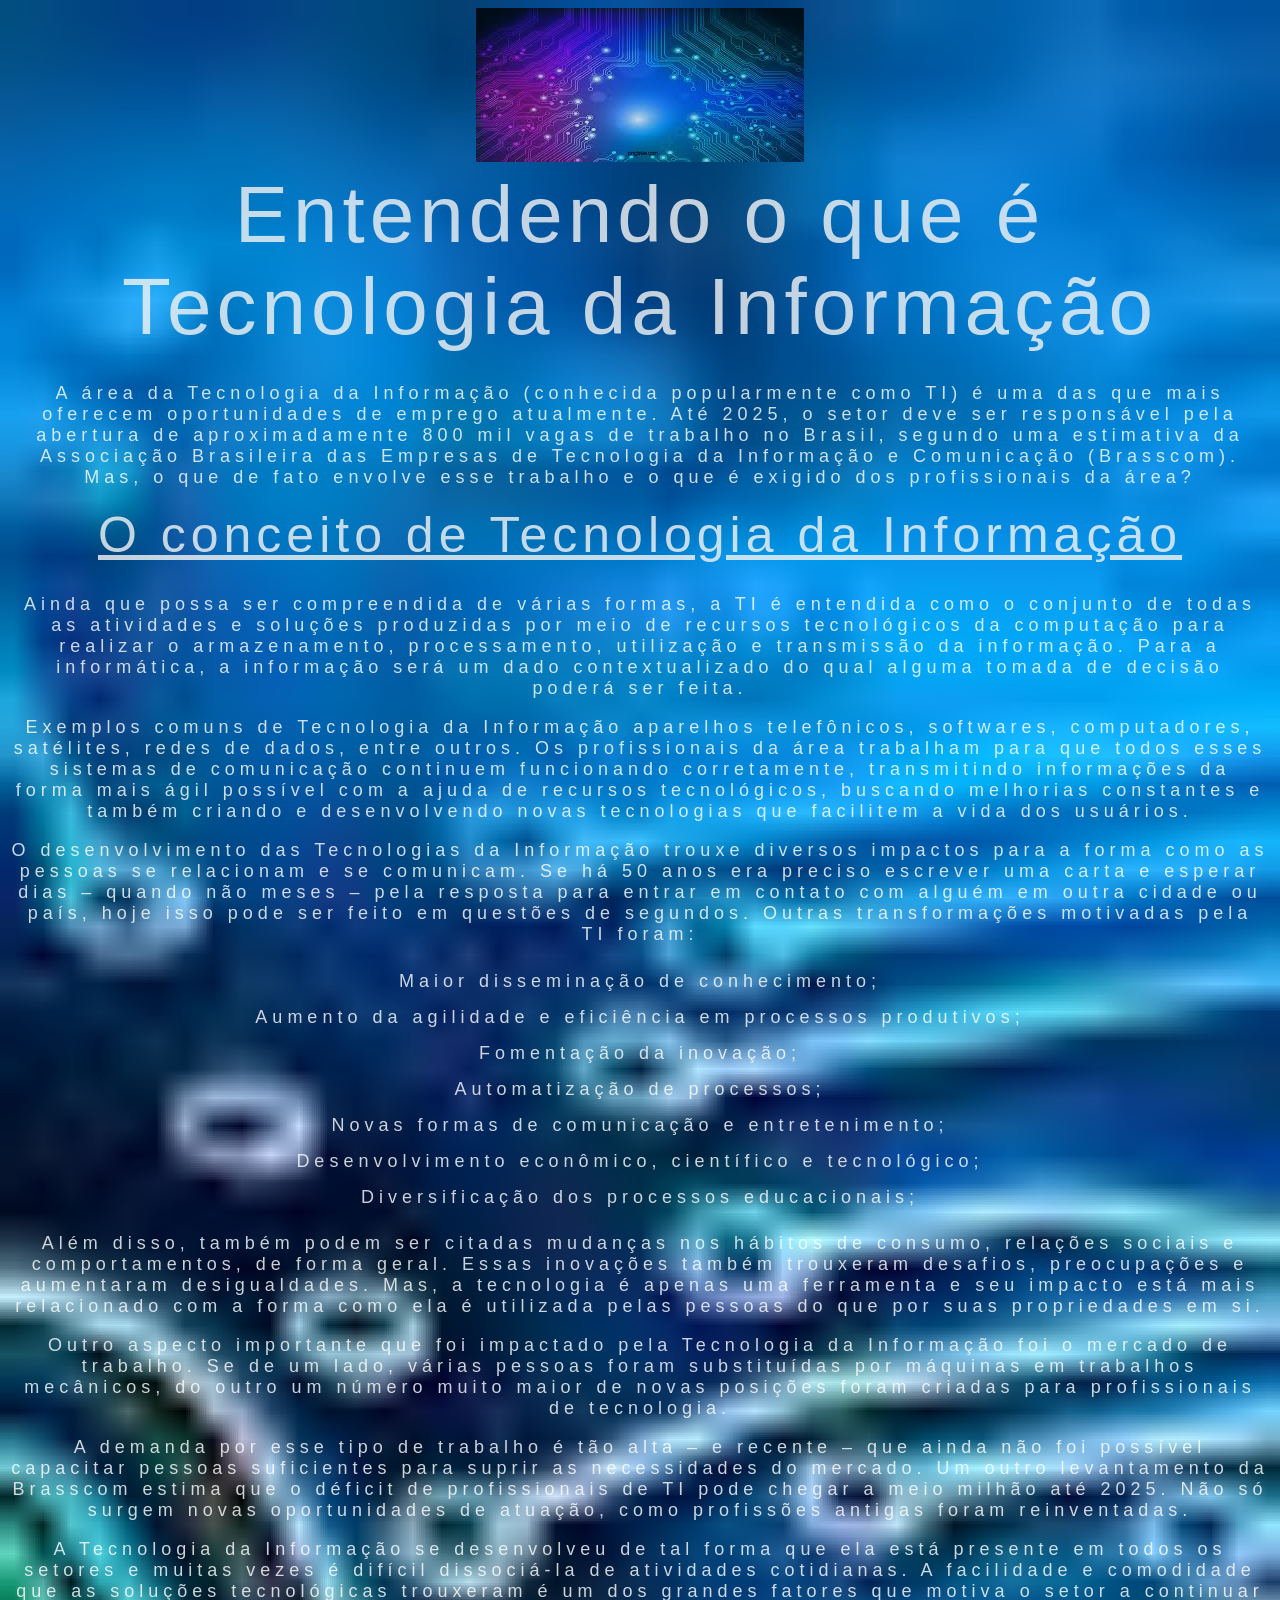
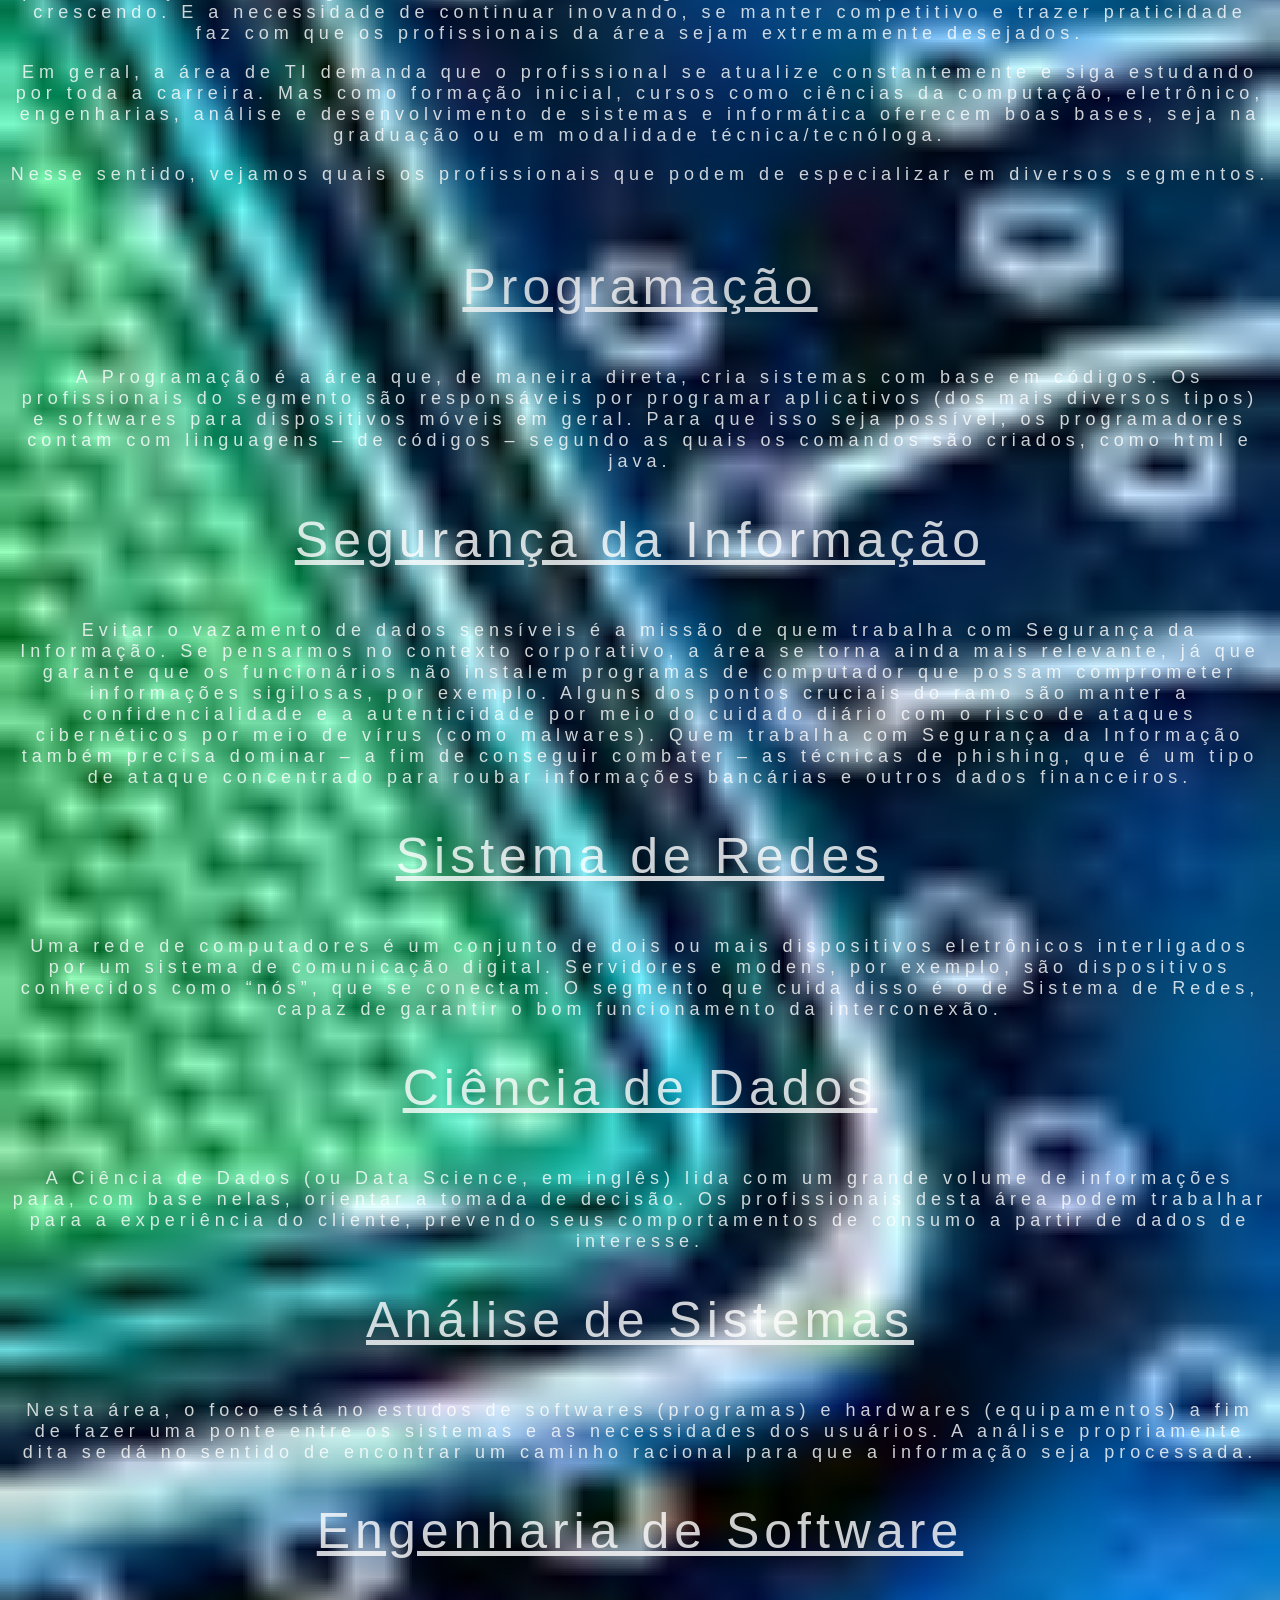
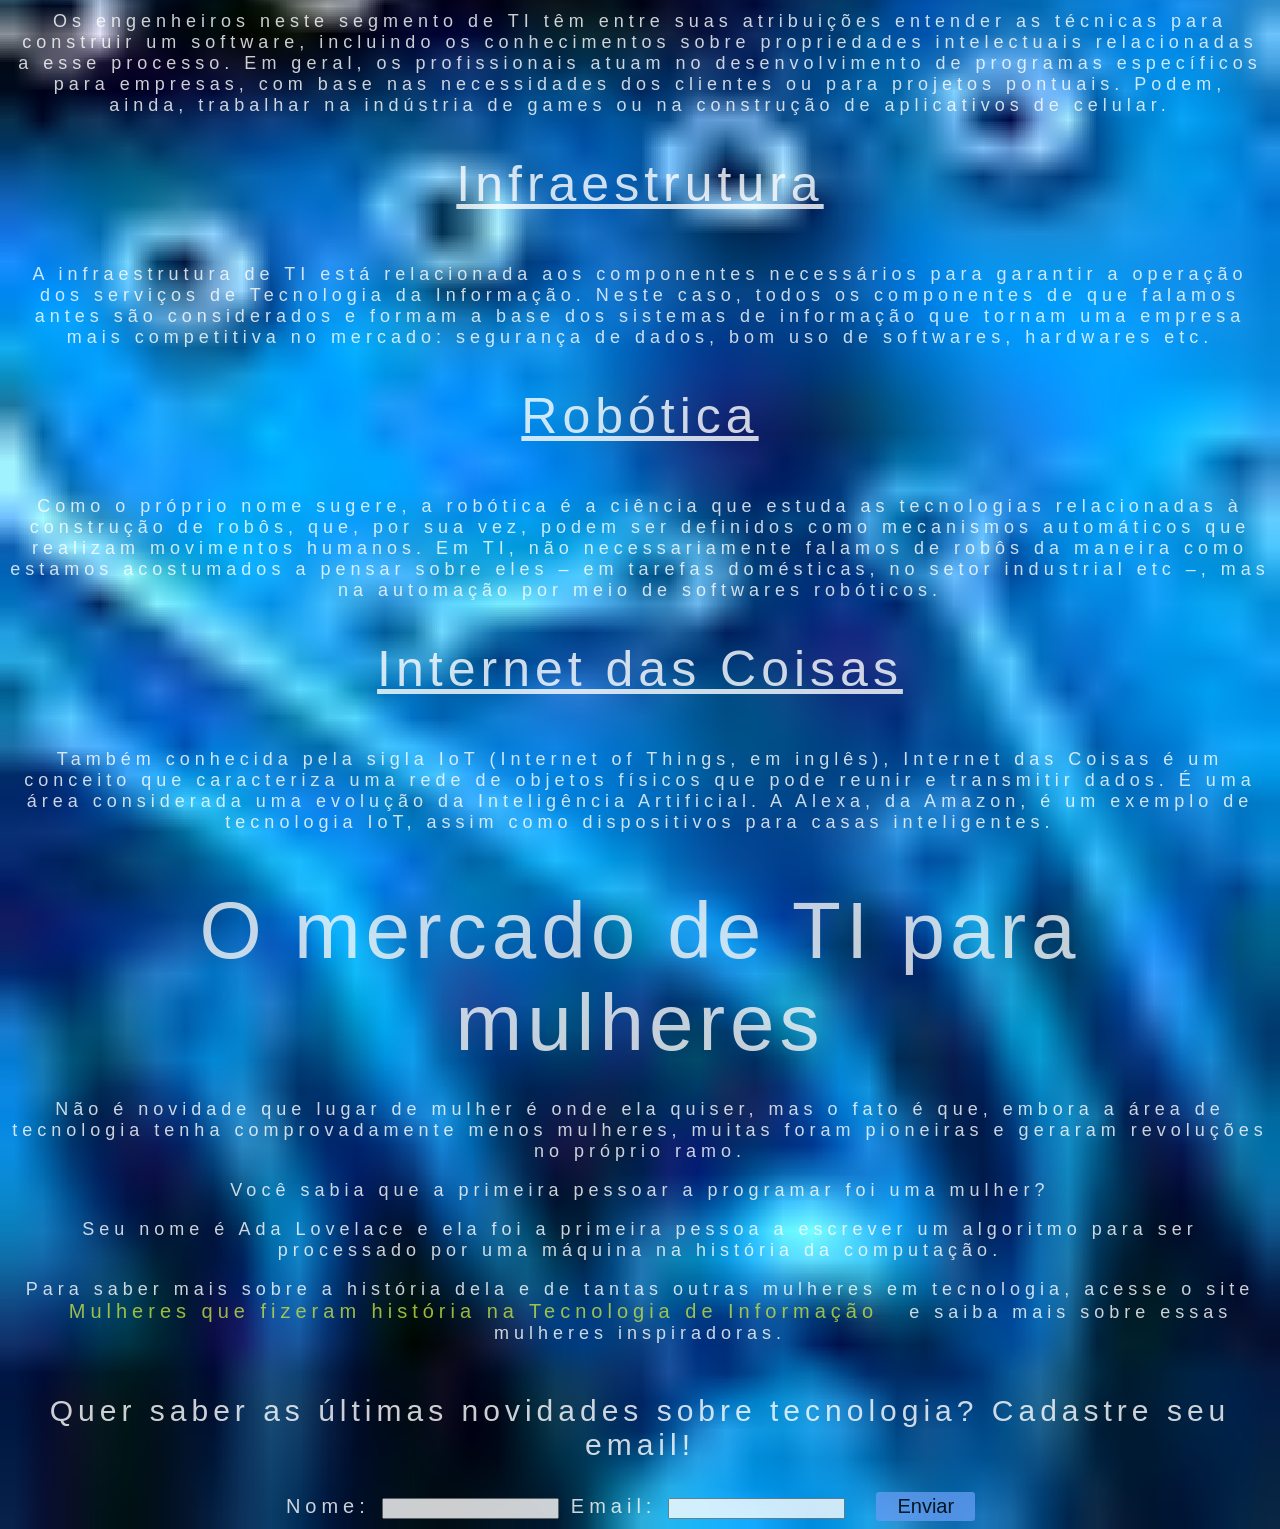
<file: 02.TI_pages/Mulheres_TI/index2.html>
<!DOCTYPE HTML>
  <html>
    <head>
      <meta charset="utf-8">
      <meta http-equiv="X-UA-Compatible" content="IE=edge">
      <meta name="viewport" content="width=devide-width, initial-scale=1"> 
      <title>Tecnologia da Informação</title>
      <link rel="stylesheet" type="text/css" href="style2.css">
    </head>
    <body>
        <div class="processador">
            <img src="img/TI_image.jpeg" alt="Imagem de placa de redes com fundo azul e roxo" >
        </div>
        <section class="introducao">
            <h2>Entendendo o que é Tecnologia da Informação</h2>
            <p>A área da Tecnologia da Informação (conhecida popularmente como TI) é uma das que mais oferecem oportunidades de emprego atualmente. Até 2025, o setor deve ser responsável pela abertura de aproximadamente 800 mil vagas de trabalho no Brasil, segundo uma estimativa da Associação Brasileira das Empresas de Tecnologia da Informação e Comunicação (Brasscom). Mas, o que de fato envolve esse trabalho e o que é exigido dos profissionais da área?</p>
            <h3>O conceito de Tecnologia da Informação</h3>
            <p>Ainda que possa ser compreendida de várias formas, a TI é entendida como o conjunto de todas as atividades e soluções produzidas por meio de recursos tecnológicos da computação para realizar o armazenamento, processamento, utilização e transmissão da informação. Para a informática, a informação será um dado contextualizado do qual alguma tomada de decisão poderá ser feita. </p>
            <p>Exemplos comuns de Tecnologia da Informação aparelhos telefônicos, softwares, computadores, satélites, redes de dados, entre outros. Os profissionais da área trabalham para que todos esses sistemas de comunicação continuem funcionando corretamente, transmitindo informações da forma mais ágil possível com a ajuda de recursos tecnológicos, buscando melhorias constantes e também criando e desenvolvendo novas tecnologias que facilitem a vida dos usuários.</p>
            <p>O desenvolvimento das Tecnologias da Informação trouxe diversos impactos para a forma como as pessoas se relacionam e se comunicam. Se há 50 anos era preciso escrever uma carta e esperar dias – quando não meses – pela resposta para entrar em contato com alguém em outra cidade ou país, hoje isso pode ser feito em questões de segundos. Outras transformações motivadas pela TI foram:</p>
            <li>Maior disseminação de conhecimento;</li>
            <li>Aumento da agilidade e eficiência em processos produtivos;</li>
            <li>Fomentação da inovação;</li>
            <li>Automatização de processos;</li>
            <li>Novas formas de comunicação e entretenimento;</li>
            <li>Desenvolvimento econômico, científico e tecnológico;</li> 
            <li>Diversificação dos processos educacionais;</li>
            <p>Além disso, também podem ser citadas mudanças nos hábitos de consumo, relações sociais e comportamentos, de forma geral. Essas inovações também trouxeram desafios, preocupações e aumentaram desigualdades. Mas, a tecnologia é apenas uma ferramenta e seu impacto está mais relacionado com a forma como ela é utilizada pelas pessoas do que por suas propriedades em si.</p>
            <p>Outro aspecto importante que foi impactado pela Tecnologia da Informação foi o mercado de trabalho. Se de um lado, várias pessoas foram substituídas por máquinas em trabalhos mecânicos, do outro um número muito maior de novas posições foram criadas para profissionais de tecnologia.</p>
            <p>A demanda por esse tipo de trabalho é tão alta – e recente – que ainda não foi possível capacitar pessoas suficientes para suprir as necessidades do mercado. Um outro levantamento da Brasscom estima que o déficit de profissionais de TI pode chegar a meio milhão até 2025. Não só surgem novas oportunidades de atuação, como profissões antigas foram reinventadas.</p>
            <p>A Tecnologia da Informação se desenvolveu de tal forma que ela está presente em todos os setores e muitas vezes é difícil dissociá-la de atividades cotidianas. A facilidade e comodidade que as soluções tecnológicas trouxeram é um dos grandes fatores que motiva o setor a continuar crescendo. E a necessidade de continuar inovando, se manter competitivo e trazer praticidade faz com que os profissionais da área sejam extremamente desejados.</p>
            <p>Em geral, a área de TI demanda que o profissional se atualize constantemente e siga estudando por toda a carreira. Mas como formação inicial, cursos como ciências da computação, eletrônico, engenharias, análise e desenvolvimento de sistemas e informática oferecem boas bases, seja na graduação ou em modalidade técnica/tecnóloga.</p>
            <p>Nesse sentido, vejamos quais os profissionais que podem de especializar em diversos segmentos.</p>
        </section>
        <section class="profissoes">
            <h3 id="topico"><li>Programação</li></h3>
            <p>A Programação é a área que, de maneira direta, cria sistemas com base em códigos. Os profissionais do segmento são responsáveis por programar aplicativos (dos mais diversos tipos) e softwares para dispositivos móveis em geral. Para que isso seja possível, os programadores contam com linguagens – de códigos – segundo as quais os comandos são criados, como html e java.</p>
            <h3><li>Segurança da Informação</li></h3>
            <p>Evitar o vazamento de dados sensíveis é a missão de quem trabalha com Segurança da Informação. Se pensarmos no contexto corporativo, a área se torna ainda mais relevante, já que garante que os funcionários não instalem programas de computador que possam comprometer informações sigilosas, por exemplo. Alguns dos pontos cruciais do ramo são manter a confidencialidade e a autenticidade por meio do cuidado diário com o risco de ataques cibernéticos por meio de vírus (como malwares). Quem trabalha com Segurança da Informação também precisa dominar – a fim de conseguir combater – as técnicas de phishing, que é um tipo de ataque concentrado para roubar informações bancárias e outros dados financeiros.</p>
            <h3><li>Sistema de Redes</li></h3>
            <p>Uma rede de computadores é um conjunto de dois ou mais dispositivos eletrônicos interligados por um sistema de comunicação digital. Servidores e modens, por exemplo, são dispositivos conhecidos como “nós”, que se conectam. O segmento que cuida disso é o de Sistema de Redes, capaz de garantir o bom funcionamento da interconexão.</p>
            <h3><li>Ciência de Dados</li></h3>
            <p>A Ciência de Dados (ou Data Science, em inglês) lida com um grande volume de informações para, com base nelas, orientar a tomada de decisão. Os profissionais desta área podem trabalhar para a experiência do cliente, prevendo seus comportamentos de consumo a partir de dados de interesse.</p>
            <h3><li>Análise de Sistemas</li></h3>
            <p>Nesta área, o foco está no estudos de softwares (programas) e hardwares (equipamentos) a fim de fazer uma ponte entre os sistemas e as necessidades dos usuários. A análise propriamente dita se dá no sentido de encontrar um caminho racional para que a informação seja processada.</p>
            <h3><li>Engenharia de Software</li></h3>
            <p>Os engenheiros neste segmento de TI têm entre suas atribuições entender as técnicas para construir um software, incluindo os conhecimentos sobre propriedades intelectuais relacionadas a esse processo. Em geral, os profissionais atuam no desenvolvimento de programas específicos para empresas, com base nas necessidades dos clientes ou para projetos pontuais. Podem, ainda, trabalhar na indústria de games ou na construção de aplicativos de celular.</p>
            <h3><li>Infraestrutura</li></h3>
            <p>A infraestrutura de TI está relacionada aos componentes necessários para garantir a operação dos serviços de Tecnologia da Informação. Neste caso, todos os componentes de que falamos antes são considerados e formam a base dos sistemas de informação que tornam uma empresa mais competitiva no mercado: segurança de dados, bom uso de softwares, hardwares etc.</p>
            <h3><li>Robótica</li></h3>
            <p>Como o próprio nome sugere, a robótica é a ciência que estuda as tecnologias relacionadas à construção de robôs, que, por sua vez, podem ser definidos como mecanismos automáticos que realizam movimentos humanos. Em TI, não necessariamente falamos de robôs da maneira como estamos acostumados a pensar sobre eles – em tarefas domésticas, no setor industrial etc –, mas na automação por meio de softwares robóticos.</p>
            <h3><li>Internet das Coisas</li></h3>
            <p>Também conhecida pela sigla IoT (Internet of Things, em inglês), Internet das Coisas é um conceito que caracteriza uma rede de objetos físicos que pode reunir e transmitir dados. É uma área considerada uma evolução da Inteligência Artificial. A Alexa, da Amazon, é um exemplo de tecnologia IoT, assim como dispositivos para casas inteligentes.</p>
        </section>
        <section class="mulheres">
            <h2>O mercado de TI para mulheres</h2>
            <p>Não é novidade que lugar de mulher é onde ela quiser, mas o fato é que, embora a área de tecnologia tenha comprovadamente menos mulheres, muitas foram pioneiras e geraram revoluções no próprio ramo.</p>
            <p>Você sabia que a primeira pessoar a programar foi uma mulher?</p>
            <p>Seu nome é Ada Lovelace e ela foi a primeira pessoa a escrever um algoritmo para ser processado por uma máquina na história da computação.</p>
            <p> Para saber mais sobre a história dela e de tantas outras mulheres em tecnologia, acesse o site
            <a href="women_in_tech.html" target="_blank">Mulheres que fizeram história na Tecnologia de Informação</a> e saiba mais sobre essas mulheres inspiradoras.</p>
        </section>
        <h4>Quer saber as últimas novidades sobre tecnologia? Cadastre seu email!</h4>
        <form method="post" action="table.html">
            <label for="username">Nome:</label>
            <input id="username" type="text">
            <label for="usermail">Email:</label>
            <input id="usermail" type="email">
            <a href="table.html"><button>Enviar</button></a>
        </form>
    </body>
</html>
</file>
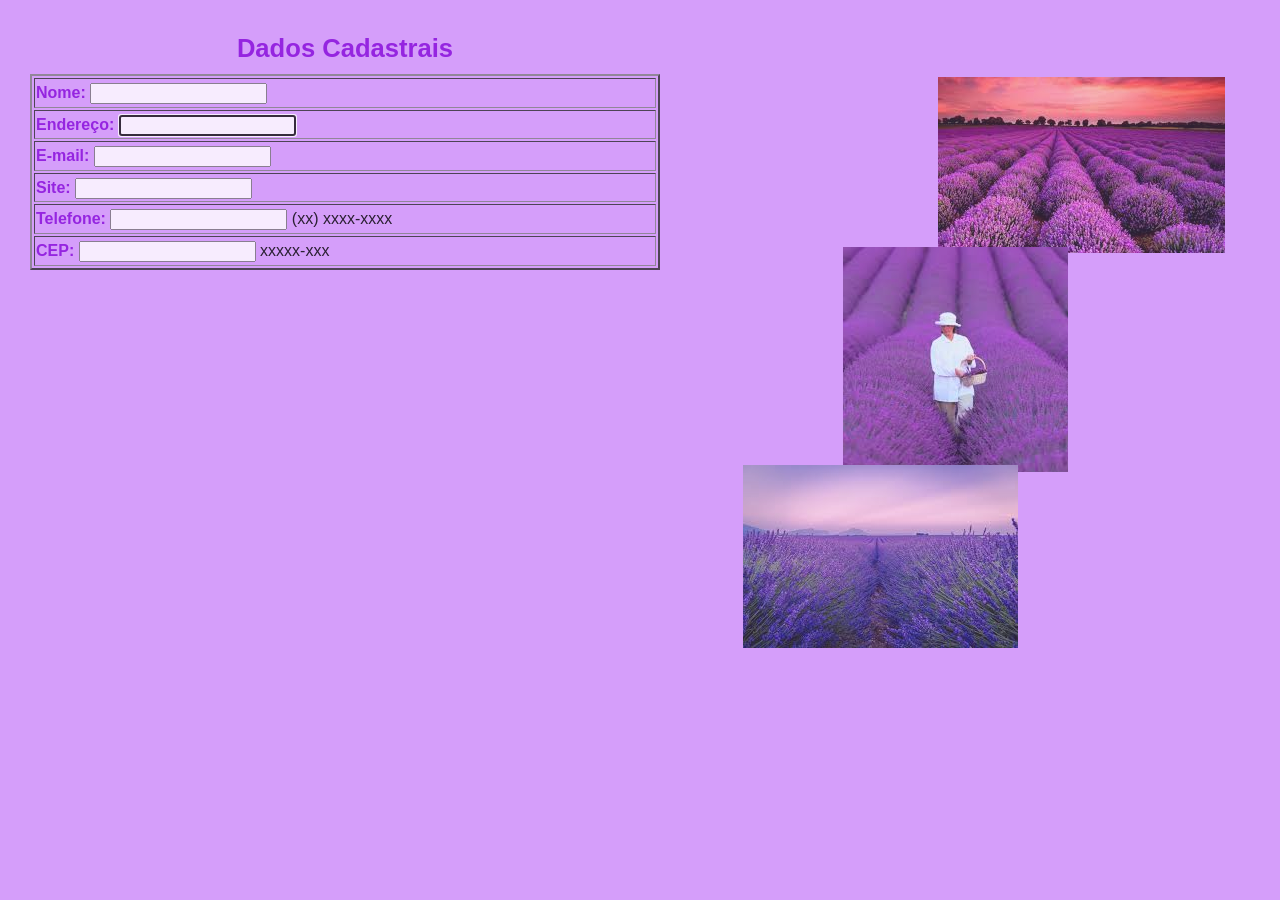
<file: 02.TI_pages/Mulheres_TI/index3.html>
<!DOCTYPE html>
<html>

<head>
    <meta charset="utf-8">
    <meta name="viewport" content="width=device-width">
    <title>Tabelas</title>
    <link href="style3.css" rel="stylesheet" type="text/css" />
</head>

<body>
    <table class="tabela" border="2" width="50%">
        <caption>Dados Cadastrais</caption>
        <tr>
            <td>
                <form method="post" action="tech.html" action="women_in_tech.html">
                    <label for="nome">Nome: </label><input id="nome" type="text" required name="nome"><br>
                </form>
            </td>
        </tr>
        <tr>
            <td>
                <form method="post" action="">
                    <label for="end">Endereço: </label><input id="end" type="text" required name="end" autofocus><br>
                </form>
            </td>
        </tr>
        <tr>
            <td>
                <form method="post" action="">
                    <label for="email">E-mail: </label><input id="email" type="email" required name="email"><br>
                </form>
            </td>
        </tr>
        <tr>
            <td>
                <form method="post" action="">
                    <label for="site">Site: </label><input id="site" type="url" required name="site"><br>
                </form>
            </td>
        </tr>
        <tr>
            <td>
                <form method="post" action="">
                    <label>Telefone: <input required name="tel" pattern="[0-9]{2} [0-9]{4}-[0-9]{4}"></label> (xx) xxxx-xxxx<br>
                </form>
            </td>
        </tr>
        <tr>
            <td>
                <form method="post" action="">
                    <label>CEP: <input required name="cep" pattern="[0-9]{5}-[0-9]{3}"></label> xxxxx-xxx<br>
                </form>
            </td>
        </tr>
    </table>

    <br><br>
    <script type="text/javascript">
        function mostrarIdade(novoValor) {
            document.getElementById("exibeIdade").innerHTML = novoValor;
        }
    </script>

    <section class="images">
        <figure id="flower3">
            <img src="img/flower3.jpeg" alt="Telefone 1">
        </figure>
        <figure id="flower4">
            <img src="img/flower4.jpeg" alt="Campo de flores lavanda">
        </figure>
        <figure id="flower5">
            <img src="img/flower5.jpeg" alt="Telefone 2">
        </figure>
    </section>
</body>

</html>
</file>
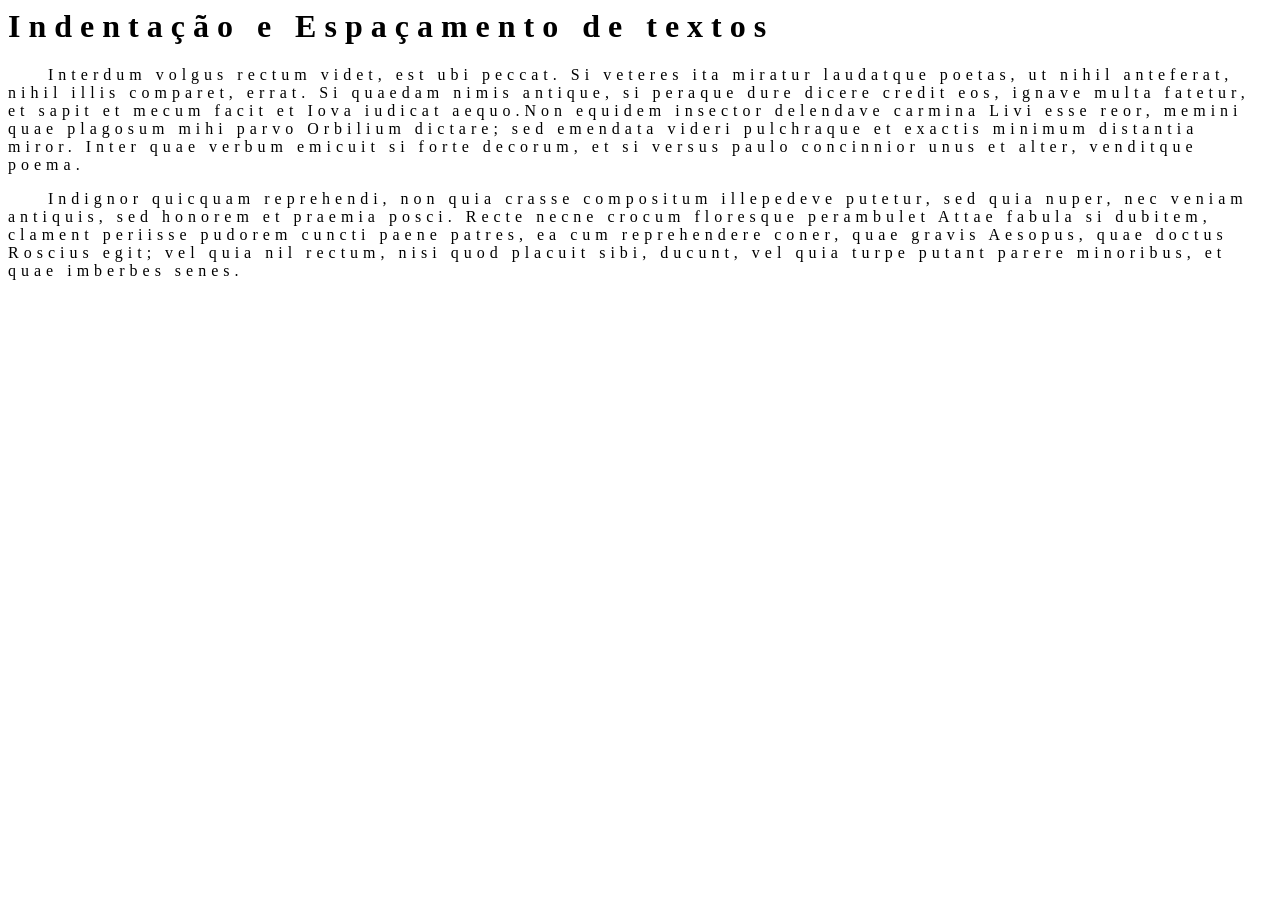
<file: 03.Praticando_Aula03/A/A.html>
<html> 
    <head> 
        <title> Exercício A</title>
        <link rel="stylesheet" type="text/css" href="A.css"> 
    </head> 
    <body> 
        <h1>Indentação e Espaçamento de textos </h1> 
        <p>Interdum volgus rectum videt, est ubi peccat. Si veteres ita miratur laudatque poetas, ut nihil anteferat, nihil illis comparet, errat. Si quaedam nimis antique, si peraque dure dicere credit eos, ignave multa fatetur, et sapit et mecum facit et Iova iudicat aequo.Non equidem insector delendave carmina Livi esse reor, memini quae plagosum mihi parvo Orbilium dictare; sed emendata videri pulchraque et exactis minimum distantia miror. Inter quae verbum emicuit si forte decorum, et si versus paulo concinnior unus et alter, venditque poema.</p> 
        <p>Indignor quicquam reprehendi, non quia crasse compositum illepedeve putetur, sed quia nuper, nec veniam antiquis, sed honorem et praemia posci. Recte necne crocum floresque perambulet Attae fabula si dubitem, clament periisse pudorem cuncti paene patres, ea cum reprehendere coner, quae gravis Aesopus, quae doctus Roscius egit; vel quia nil rectum, nisi quod placuit sibi, ducunt, vel quia turpe putant parere minoribus, et quae imberbes senes.</p> 
    </body> 
</html>
</file>
<file: 02.TI_pages/Mulheres_TI/style1.css>
body{
  margin: 0px;
  padding: 8%;
  border-style: solid;
  border-left-color: rgb(190, 32, 58);
  border-right-color: rgb(190, 32, 58);
  border-width: 0px 15px;
  text-align: center;
  font-family: Open Sans, sans-serif;
  font-size: 18px;
  color: black;
  text-align: center;
  letter-spacing: 5px;
  line-height: 1,5;
  background-color: #ee7777fa;
  opacity: 0.8;
}

h1 {
  font-size: 80px;
  font-weight: 300;
  color: rgb(187, 32, 58);
  margin: 0px 0px 30px 0px;
}

h2{
  font-size: 50px;
  font-weight: 300;
  margin: 0px 0px 30px 0px;
}

h3 {
  font-size: 30px;
  font-weight: 300;
  margin: 0px 0px 30px 0px;
}

.primeira {
  font-size: 18px;
  color: black;
  margin: 0px 0px 30px 0px;
  padding: 2px 2px 2px 2px; 
  letter-spacing: 5px;
}

.primeira h2 {
  color: rgb(187, 32, 58);
  text-decoration-line: underline;
}

.primeira h3 {
  color: rgb(187, 32, 58);  
}

h4 {
  font-size: 18px;
  color: black;
  margin: 0px 0px 30px 0px;
  padding: 2px 2px 2px 2px; 
  letter-spacing: 5px;
}

.especiais {
  font-size: 18px;
  color: black;
  margin: 0px 0px 30px 0px;
  padding: 2px 2px 2px 2px; 
  letter-spacing: 5px;
}

.especiais h2 {
  color: rgb(187, 32, 58);
  text-decoration-line: underline;
}

.especiais h3 {
  color: rgb(187, 32, 58);  
}

.outras {
  font-size: 18px;
  color: black;
  margin: 0px 0px 30px 0px;
  padding: 2px 2px 2px 2px; 
  letter-spacing: 5px;
}

.outras h3 {
  color: rgb(187, 32, 58);  
}

#Ada{
  width: 250px;
  height: 250px;
  border-radius: 55%;
  margin: 0px 0px 0px 0px;
  display: inline-block;
}

#Grace{
  width: 250px;
  height: 250px;
  border-radius: 50%;
  margin: 0px 0px 0px 0px;
  display: inline-block;
}

#Katherine{
  width: 250px;
  height: 250px;
  border-radius: 50%;
  margin: 0px 0px 0px 0px;
  display: inline-block;
}

ul{
  list-style-type: none;
  line-height: 2;
  padding-left: 0;
  color: darkmagenta;
  font-style: bold;
}

button{
  font-size: 20px;
  background-color: rgb(190, 32, 58);
  border: 1px solid transparent;
  padding: 2px 20px;
  border-radius: 3px;
  font-style: bold;
}

#buquet {
  position: absolute;
  top: 2px;
  left: 15px;
}

#flower {
  position: absolute;
  top: 2px;
  right: 15px;
}
</file>
<file: 02.TI_pages/Mulheres_TI/style2.css>
body{
    background-image: url(./img/backgorund_image.jpeg);
    background-size: cover;
    background-position: top center;
    background-repeat: no-repeat;
    padding: 0%;
    border-width: 0px 15px;
    text-align: justify;
    font-family: Open Sans, sans-serif;
    font-size: 18px;
    text-align: center;
    letter-spacing: 5px;
    line-height: 1,5;
    opacity: 0.8;
  }
  
h2 {
    font-size: 80px;
    font-weight: 300;
    color: whitesmoke;
    font-style: bold;
    margin: 0px 0px 30px 0px;
  }
  
h3{
    font-size: 50px;
    font-weight: 300;
    margin: 0px 0px 30px 0px;
  }
  
h4 {
    font-size: 30px;
    font-weight: 300;
    margin: 0px 0px 30px 0px;
    color: white;
    font-style: bold;
  }
  
.introducao {
    font-size: 18px;
    color: white;
    font-style: bold;
    margin: 0px 0px 30px 0px;
    padding: 2px 2px 2px 2px; 
    letter-spacing: 5px;
}
  
.introducao h3 {
    color: whitesmoke;
    font-style: bold;
    text-decoration-line: underline;
}

.profissoes {
   font-size: 18px;
    color: white;
    margin: 0px 0px 30px 0px;
    padding: 2px 2px 2px 2px; 
    letter-spacing: 5px;
}
  
#topico {
    color: whitesmoke;
    font-style: bold;
} 

.profissoes h3 {
    color: white;
    font-style: bold;
    text-decoration-line: underline;
} 

.mulheres {
    font-size: 18px;
    color: white;
    font-style: bold;
    margin: 0px 0px 30px 0px;
    padding: 2px 2px 2px 2px; 
    letter-spacing: 5px;
  }
  
.mulheres h3 {
    color: whitesmoke;
    font-style: bold;  
  }
  
li{
    list-style-type: none;
    line-height: 2;
  }

label {
    font-size: 20px;
    color: white;
    font-style: bold;
    margin: 0px 0px 30px 0px;
    padding: 2px 2px 2px 2px; 
    letter-spacing: 5px;
}

button{
    font-size: 20px;
    background-color: rgb(97, 155, 241);
    border: 1px solid transparent;
    padding: 2px 20px;
    border-radius: 3px;
    font-style: bold;
}

a{
    font-size: 20px;
    border: 1px solid transparent;
    padding: 2px 20px;
    border-radius: 3px;
    font-style: bold;
    text-decoration: none;
    color: rgb(195, 224, 67);
}
</file>
<file: 02.TI_pages/Mulheres_TI/style3.css>
body {
    margin: 10px;
    background-color: #d59efa;
    opacity: 0.8;
    font-family: Arial, Helvetica, sans-serif;
    font-size: 16px;
    line-height: 1.6em;
}

caption {
    font-size: 1.6em;
    color: #8507da;
    font-weight: bold;
    margin: 1em 0 .5em 0;
}

label {
    color: #8507da;
    font-weight: bold;
    margin-bottom: 5px;
}

.tabela {
    float: left;
    margin-left: 20px;
}

.images {
    float: right;
    margin-left: 20px;
}

#flower3 {
    position: relative;
    right: 5px;
}

#flower4{
    position: relative;
    top: -30px;
    right: 100px;
}

#flower5 {
    position: relative;
    top: -60px;
    right: 200px;
}
</file>
<file: 03.Praticando_Aula03/A/A.css>
p {
    letter-spacing: 5px;
    text-indent: 40px;
}
h1 {
    letter-spacing: 8px;
}
</file>
